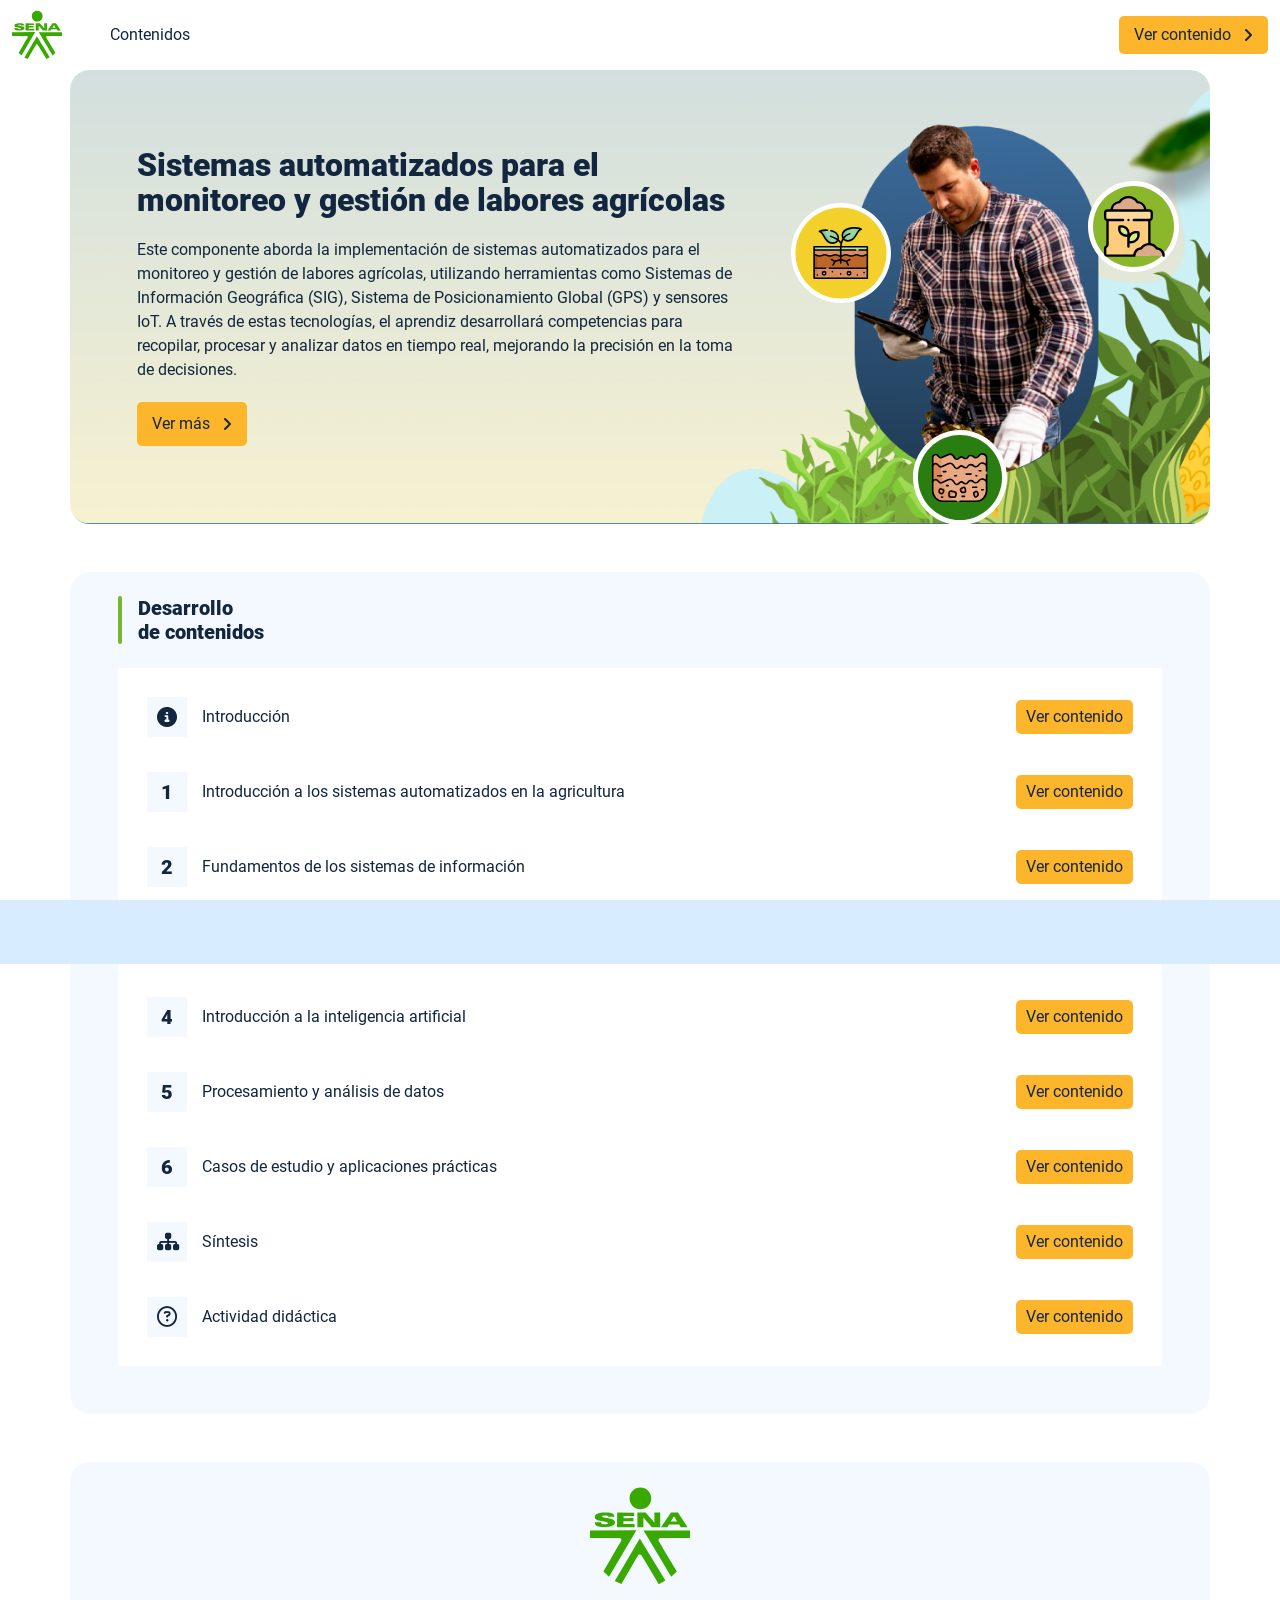
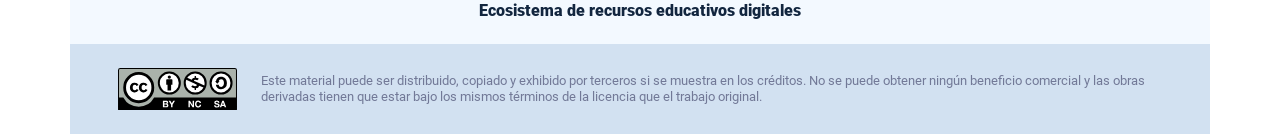
<file: index.html>
<!DOCTYPE html><html lang=""><head><meta charset="utf-8"><meta http-equiv="X-UA-Compatible" content="IE=edge"><meta name="viewport" content="width=device-width,initial-scale=1"><link rel="icon" href="favicon.ico"><title>Sistemas automatizados para el monitoreo y gestión de labores agrícolas</title><link href="css/chunk-5ca06253.c3b8dbbc.css" rel="prefetch"><link href="css/chunk-645112fe.cc1d5b81.css" rel="prefetch"><link href="css/chunk-f405fc74.be5d5608.css" rel="prefetch"><link href="js/chunk-0ac98bf6.2c1a7b21.js" rel="prefetch"><link href="js/chunk-144c7020.17be2c19.js" rel="prefetch"><link href="js/chunk-1d5c5e8c.ac698eb2.js" rel="prefetch"><link href="js/chunk-3502a3a9.fcc89ce3.js" rel="prefetch"><link href="js/chunk-37c69968.b5a9ff25.js" rel="prefetch"><link href="js/chunk-4efe4566.1b7fd06e.js" rel="prefetch"><link href="js/chunk-551f3fe6.bd9dc3bf.js" rel="prefetch"><link href="js/chunk-58a11b92.6131b8c7.js" rel="prefetch"><link href="js/chunk-5b089c7c.cc8007a6.js" rel="prefetch"><link href="js/chunk-5ca06253.a01b482f.js" rel="prefetch"><link href="js/chunk-645112fe.49592840.js" rel="prefetch"><link href="js/chunk-d8895b34.03302897.js" rel="prefetch"><link href="js/chunk-f405fc74.28d0bf93.js" rel="prefetch"><link href="css/app.6dae9601.css" rel="preload" as="style"><link href="css/chunk-vendors.5a5d3d49.css" rel="preload" as="style"><link href="js/app.a66740a9.js" rel="preload" as="script"><link href="js/chunk-vendors.d39248fe.js" rel="preload" as="script"><link href="css/chunk-vendors.5a5d3d49.css" rel="stylesheet"><link href="css/app.6dae9601.css" rel="stylesheet"></head><body><noscript><strong>We're sorry but Sistemas automatizados para el monitoreo y gestión de labores agrícolas doesn't work properly without JavaScript enabled. Please enable it to continue.</strong></noscript><div id="app"></div><script src="js/chunk-vendors.d39248fe.js"></script><script src="js/app.a66740a9.js"></script></body></html>
</file>
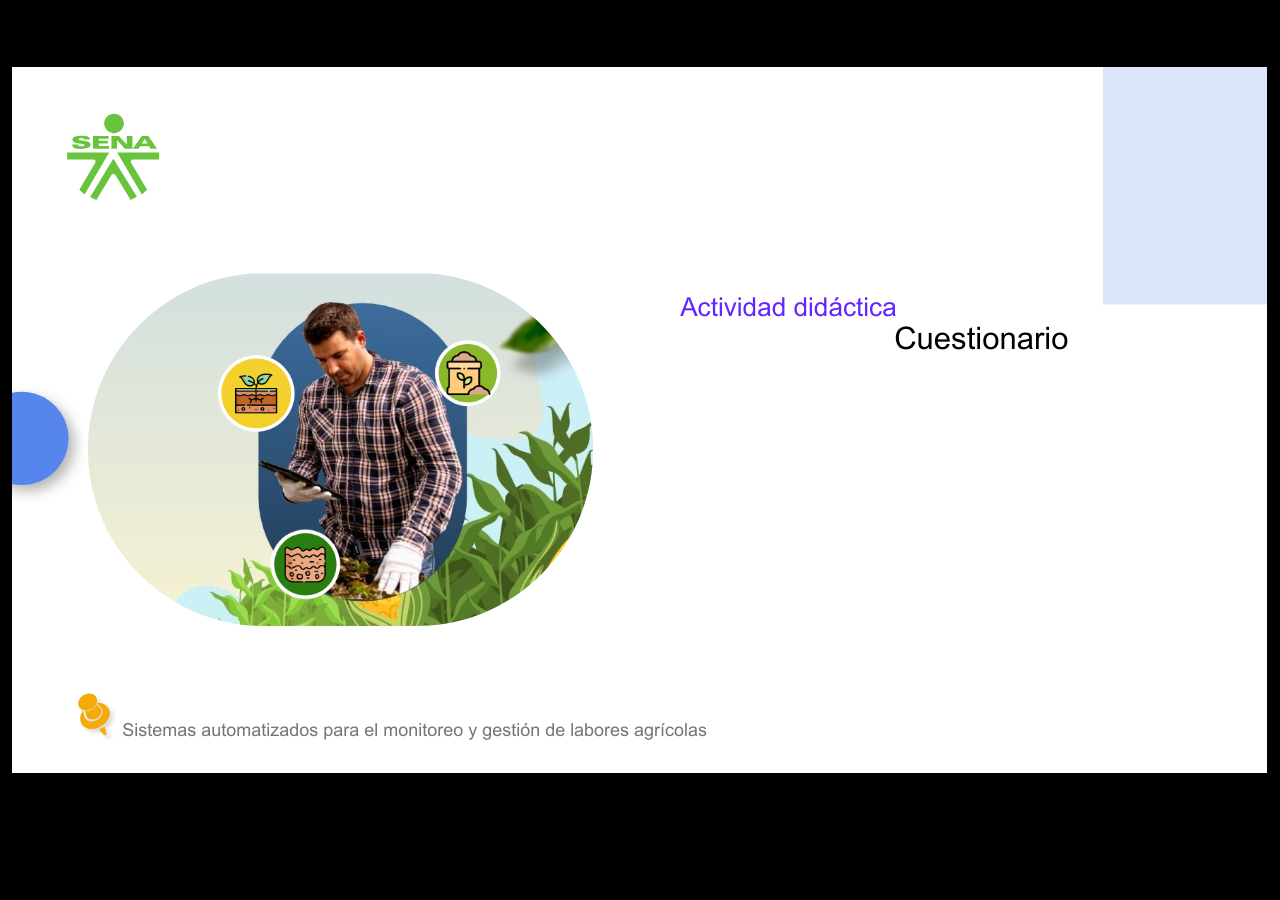
<file: actividades/index_lms.html>
﻿<!doctype html>
<html lang="es">
<head>
  <meta charset="utf-8">
  <!-- Creado con Storyline 360 x64 - http://www.articulate.com  -->
  <!-- version: 3.102.35072.0 -->
  <title>Actividad did&#225;ctica CF4</title>
  <meta http-equiv="x-ua-compatible" content="IE=edge"/>
  <meta name="viewport" content="width=device-width,initial-scale=1,user-scalable=no,shrink-to-fit=no,minimal-ui"/>
  <meta name="apple-mobile-web-app-capable" content="yes"/>
  <style>
    html, body { height: 100%; padding: 0; margin: 0 }
    #app { height: 100%; width: 100%; }
  </style>

  <script>
    window.DS = {};
    window.globals = {
      DATA_PATH_BASE: '',
      HAS_FRAME: true,
      HAS_SLIDE: true,

      lmsPresent: true,
      tinCanPresent: false,
      cmi5Present: false,
      aoSupport: false,
      scale: 'show all',
      captureRc: false,
      browserSize: 'optimal',
      bgColor: '#000000',
      features: 'DropInBase,MultipleQuizTracking,PlayerSizeOption',
      themeName: 'classic',
      preloaderColor: '#FFFFFF',
      suppressAnalytics: false,
      productChannel: 'stable',
      publishSource: 'storyline',
      aid: 'aid|b3dc0e64-db38-4728-a2a6-11fb80f8c971',
      cid: '04bfd34e-cd07-4569-9f02-371561cab23e',
      playerVersion: '3.102.35072.0',
      publishTimestamp: '2025-08-20T17:29:44.2454050Z',
      maxIosVideoElements: 10,
      connectionSettings: { mode: 'disabled' },
      hasFeature: function(feature) {
        return this.features.split(',').includes(feature);
      },
      
      parseParams: function(qs) {
        if (window.globals.parsedParams != null) {
          return window.globals.parsedParams;
        }
        qs = (qs || window.location.search.substr(1)).split('+').join(' ');
        var params = {},
            tokens,
            re = /[?&]?([^=]+)=([^&]*)/g;

        while (tokens = re.exec(qs)) {
          params[decodeURIComponent(tokens[1]).trim()] =
            decodeURIComponent(tokens[2]).trim();
        }
        window.globals.parsedParams = params;
        return params;
      }

    };

    if (window.flagsUnderTest != null) {
      window.globals.features = window.flagsUnderTest.reduce((accum, feature) => {
        if (!accum.includes(feature)) {
          accum.push(feature);
        }
        return accum;
      }, window.globals.features.split(',')).join();
    }
  </script>
  <script>
    var isIe11 = ('ActiveXObject' in window || window.MSBlobBuilder != null)
      && window.msCrypto != null && !window.ActiveXObject;
    if (isIe11) {
      window.globals.unsupportedBrowser = true;
      document.write(atob('[base64]'));
    }
  </script>

  <script>
    if (window.globals.hasFeature('Localization')) {
      
      
    }
  </script>

  <script src="lms/scormdriver.js" charset="utf-8"></script>
  <script>window.THREE = { };</script>
  
</head>
<body style="background: #000000" class="cs-HTML theme-classic">
  <!-- 360 -->
  <script>!function(){var e,i=/iPhone/i,o=/iPod/i,n=/iPad/i,t=/\biOS-universal(?:.+)Mac\b/i,r=/\bAndroid(?:.+)Mobile\b/i,a=/Android/i,d=/(?:SD4930UR|\bSilk(?:.+)Mobile\b)/i,p=/Silk/i,l=/Windows Phone/i,u=/\bWindows(?:.+)ARM\b/i,b=/BlackBerry/i,s=/BB10/i,c=/Opera Mini/i,f=/\b(CriOS|Chrome)(?:.+)Mobile/i,h=/Mobile(?:.+)Firefox\b/i,v=function(e){return void 0!==e&&"MacIntel"===e.platform&&"number"==typeof e.maxTouchPoints&&e.maxTouchPoints>1&&"undefined"==typeof MSStream};e=function(e){var m={userAgent:"",platform:"",maxTouchPoints:0};e||"undefined"==typeof navigator?"string"==typeof e?m.userAgent=e:e&&e.userAgent&&(m={userAgent:e.userAgent,platform:e.platform,maxTouchPoints:e.maxTouchPoints||0}):m={userAgent:navigator.userAgent,platform:navigator.platform,maxTouchPoints:navigator.maxTouchPoints||0};var g=m.userAgent,y=g.split("[FBAN");void 0!==y[1]&&(g=y[0]),void 0!==(y=g.split("Twitter"))[1]&&(g=y[0]);var A=function(e){return function(i){return i.test(e)}}(g),w={apple:{phone:A(i)&&!A(l),ipod:A(o),tablet:!A(i)&&(A(n)||v(m))&&!A(l),universal:A(t),device:(A(i)||A(o)||A(n)||A(t)||v(m))&&!A(l)},amazon:{phone:A(d),tablet:!A(d)&&A(p),device:A(d)||A(p)},android:{phone:!A(l)&&A(d)||!A(l)&&A(r),tablet:!A(l)&&!A(d)&&!A(r)&&(A(p)||A(a)),device:!A(l)&&(A(d)||A(p)||A(r)||A(a))||A(/\bokhttp\b/i)},windows:{phone:A(l),tablet:A(u),device:A(l)||A(u)},other:{blackberry:A(b),blackberry10:A(s),opera:A(c),firefox:A(h),chrome:A(f),device:A(b)||A(s)||A(c)||A(h)||A(f)},any:!1,phone:!1,tablet:!1};return w.any=w.apple.device||w.android.device||w.windows.device||w.other.device,w.phone=w.apple.phone||w.android.phone||w.windows.phone,w.tablet=w.apple.tablet||w.android.tablet||w.windows.tablet,w}(),"object"==typeof exports&&"undefined"!=typeof module?module.exports=e:"function"==typeof define&&define.amd?define((function(){return e})):this.isMobile=e}();
    window.isMobile.apple.tablet = window.isMobile.apple.tablet ||
      (navigator.platform === 'MacIntel' && navigator.maxTouchPoints > 1);
    window.isMobile.apple.device = window.isMobile.apple.device || window.isMobile.apple.tablet;
    window.isMobile.tablet = window.isMobile.tablet || window.isMobile.apple.tablet;
    window.isMobile.any = window.isMobile.any || window.isMobile.apple.tablet;
  </script>

  <div id="focus-sink" tabindex="-1"></div>

  <div id="preso"></div>
  <script>
    (function() {

      var classTypes = [ 'desktop', 'mobile', 'phone', 'tablet' ];

      var addDeviceClasses = function(prefix, testObj) {
        var curr, i;
        for (i = 0; i < classTypes.length; i++) {
          curr = classTypes[i];
          if (testObj[curr]) {
            document.body.classList.add(prefix + curr);
          }
        }
      };

      var params = window.globals.parseParams(),
          isDevicePreview = params.devicepreview === '1',
          isPhoneOverride = params.deviceType === 'phone' || (isDevicePreview && params.phone == '1'),
          isTabletOverride = (params.deviceType === 'tablet' || isDevicePreview) && !isPhoneOverride,
          isMobileOverride = isPhoneOverride || isTabletOverride;

      var deviceView = {
        desktop: !window.isMobile.any && !isMobileOverride,
        mobile: window.isMobile.any || isMobileOverride,
        phone: isPhoneOverride || (window.isMobile.phone && !isTabletOverride),
        tablet: isTabletOverride || window.isMobile.tablet
      };

      window.globals.deviceView = deviceView;
      window.isMobile.desktop = !window.isMobile.any;
      window.isMobile.mobile = window.isMobile.any;

      addDeviceClasses('view-', deviceView);

    })();
  </script>
  
  <script src='story_content/triggers.js' type=text/javascript></script>
<script src='story_content/user.js' type=text/javascript></script>
  <div class="slide-loader"></div>

  <script>
    if (window.globals.deviceView.isMobile) { var doc = document, loader = doc.body.querySelector('.slide-loader'); [ 1, 2, 3 ].forEach(function(n) { var d = doc.createElement('div'); d.style.backgroundColor = window.globals.preloaderColor; d.classList.add('mobile-loader-dot'); d.classList.add('dot' + n); loader.appendChild(d); }); }
  </script>

  <div class="mobile-load-title-overlay" style="display: none">
    <div class="mobile-load-title">Actividad did&#225;ctica CF4</div>
  </div>

  <div class="mobile-chrome-warning"></div>

  
<style>
  .warn-connection-dialog {
    display: none;
    background: transparent;
    pointer-events: all;
    position: fixed;
    left: 0;
    top: 0;
    width: 100%;
    height: 100%;
    z-index: 999;
  }

  .warn-connection-content {
    pointer-events: all;
    border-radius: 4px;
    background: white;
    border: 1px solid #E7E7E7;
    color: #333333;
    box-shadow: 0 2px 4px rgba(0, 0, 0, 0.25);
    transition: all 150ms ease-out;
    position: absolute;
    white-space: nowrap;
  }

  .view-phone.is-landscape .warn-connection-content {
    left: 23px;
    bottom: 23px;
  }

  .view-tablet.is-landscape .warn-connection-content {
    left: 50%;
    top: 20px;
    transform: translateX(-50%);
  }

  .view-mobile.is-portrait .warn-connection-content {
    transform: translate(-50%, calc(-100% - 15px));
  }

  .warn-connection-content p {
    display: inline-block;
    margin: 0 8px 0 0;
    line-height: 33px;
    font-size: 11px;
  }

  .warn-connection-content svg {
    position: relative;
    vertical-align: middle;
    margin: 0 2px 2px 8px;
  }

  .view-desktop .warn-connection-content {
    left: 1.5em;
    bottom: 1.5em;
  }

  .view-desktop .warn-connection-content p {
    font-size: 1.1em;
  }

  .is-offline .warn-connection-dialog {
    display: block;
  }

  .is-offline .cs-panel * {
    pointer-events: none !important;
  }

  .is-offline .cs-panel {
    pointer-events: all !important;
  }

  .is-offline #nav-controls * {
    pointer-events: none !important;
  }

  .is-offline #nav-controls {
    pointer-events: all !important;
  }
</style>

<div class="warn-connection-dialog" role="alertdialog" aria-modal="true" tabindex="0" aria-labelledby="warn-connection-message">
  <div class="warn-connection-content">
    <svg width="17" height="15" viewBox="0 0 17 15" xmlns="http://www.w3.org/2000/svg">
      <path fill="#8F0000" stroke="white" d="M16.07,12.98 L15.88,12.23 L9.51,1.21 C8.97,0.26,7.6,0.26,7.06,1.21 L0.69,12.23 C0.15,13.16,0.81,14.36,1.91,14.36 H14.65 C15.47,14.36,16.05,13.7,16.07,12.98 Z"/>
      <path fill="white" stroke="white" d="M8.58,5.5 C8.35,5.28,8.5,5.35,8.21,5.32 C8.09,5.35,7.97,5.49,7.96,5.67 C7.97,5.79,7.98,5.92,7.98,6.04 L7.98,6.04 C7.99,6.17,8,6.31,8.01,6.43 L8.01,6.44 C8.03,6.92,8.06,7.41,8.09,7.9 L8.09,7.9 C8.12,8.39,8.14,8.88,8.17,9.37 C8.17,9.39,8.18,9.42,8.2,9.44 C8.23,9.46,8.25,9.47,8.28,9.47 C8.31,9.47,8.34,9.46,8.35,9.44 C8.37,9.43,8.38,9.4,8.39,9.35 L8.39,9.34 C8.39,9.24,8.4,9.15,8.4,9.05 L8.4,9.05 C8.41,8.96,8.41,8.86,8.42,8.75 C8.43,8.44,8.45,8.12,8.47,7.81 L8.47,7.81 C8.49,7.49,8.51,7.18,8.53,6.87 C8.55,6.46,8.56,6.05,8.59,5.64 L8.6,5.62 C8.6,5.57,8.59,5.53,8.58,5.5 L8.21,5.32 Z"/>
      <circle fill="white" stroke="white" cx="8.3" cy="11.35" r="0.3"/>
    </svg>
    <p id="warn-connection-message">You are offline. Trying to reconnect...</p>
  </div>
</div>

<script>
  (function() {
    window.DS.connection = {
      warningShown: false,
      assets: {},
      loadingAssetGroup: false,
      retryDelay: 500
    };

    var connectionSettings = window.globals.connectionSettings || {};

    var useConnectionMessages = window.AbortController != null &&
      window.location.protocol != 'file:' &&
      connectionSettings.mode === 'normal';

    window.DS.connection.useConnectionMessages = useConnectionMessages;

    var assetCount = 0;
    var checkLoadedId;


    if (useConnectionMessages && connectionSettings != null) {
      var contentEl = document.querySelector('.warn-connection-content');
      var messageEl = contentEl.querySelector('p');

      if (connectionSettings.useDarkTheme) {
        contentEl.style.borderColor = '#BABBBA';
        contentEl.style.backgroundColor = '#282828';
        contentEl.style.color = '#FFFFFF';
      }

      if (connectionSettings.message != null) {
        messageEl.textContent = window.decodeURIComponent(connectionSettings.message);
      }
    }

    function checkAssetsReady() {
      for (var i in DS.connection.assets) {
        if (!DS.connection.assets[i].success) {
          return false;
        }
      }
      return true;
    }

    function stopAssetGroup() {
      if (!useConnectionMessages) { return; }

      assetCount = 0;

      DS.connection.oldAssetGroup = DS.connection.assets;
      DS.connection.assets = {};
      DS.connection.loadingAssetGroup = false;
      clearInterval(checkLoadedId);
    }

    function startAssetGroup() {
      if (!useConnectionMessages) { return; }
      var ticks = 0;
      clearInterval(checkLoadedId);
      checkLoadedId = setInterval(function() {
        var loaded = 0;
        if (assetCount === 0 && loaded === 0) {
          clearInterval(checkLoadedId);
          return;
        }

        for (var i in DS.connection.assets) {
          if (DS.connection.assets[i].success) {
            loaded++;
          }
        }

        if (assetCount === loaded && checkAssetsReady()) {
          for (var i in DS.connection.assets) {
            if (DS.connection.assets[i].action) {
              DS.connection.assets[i].action();
            }
          }
          hideWarning();
          stopAssetGroup();
        }
      }, 100)
    }

    function requiredAsset(url, action, retry, type) {
      if (!useConnectionMessages) { return; }
      if (DS.connection.assets[url]) { return; }

      DS.connection.assets[url] = {
        success: false, action: action, retry: retry, type: type
      };
      assetCount = Object.keys(DS.connection.assets).length;
      if (!DS.connection.loadingAssetGroup) {
        startAssetGroup();
      }
      DS.connection.loadingAssetGroup = true;
    }

    function assetLoaded(url) {
      if (!useConnectionMessages) { return; }
      if (DS.connection.assets[url]) {
        DS.connection.assets[url].success = true;
      }
    }

    function assetFailed(url) {
      if (!useConnectionMessages) { return; }
      if (!DS.connection.assets[url]) {
        if (/\.js$/.test(url) && url.indexOf('transcripts') === -1) {
          setTimeout(function() {
            if (DS.connection.lastSlideLoaded != null) {
              DS.connection.lastSlideLoaded();
            }
          }, DS.connection.retryDelay);
        }
        return;
      }
      if (!DS.connection.warningShown) { showWarning(); }
      if (DS.connection.assets[url].retry) {
        setTimeout(function() {
          if (!DS.connection.assets[url].success) {
            DS.connection.assets[url].retry()
          }
        }, DS.connection.retryDelay);
      }
    }

    function hideWarning() {
      document.body.classList.remove('is-offline');
      DS.connection.warningShown = false;
      enableKeys();
    }
    DS.connection.hideWarning = hideWarning

    function showWarning(btn) {
      document.body.classList.add('is-offline')
      DS.connection.warningShown = true;
      updateWarningPosition();
      disableKeys();
    }

    function updateWarningPosition() {
      if (!DS.connection.warningShown) {
        return;
      }

      var isPortrait = document.body.classList.contains('is-portrait');
      var isMobile = document.body.classList.contains('view-mobile');
      var warningEl = document.querySelector('.warn-connection-content');

      if (isPortrait && isMobile) {
        var slide = document.querySelector('.primary-slide');
        var slideRect = slide != null
          ? slide.getBoundingClientRect()
          : { top: window.innerHeight, left: 0, width: window.innerWidth };

        warningEl.style.top = `${slideRect.top}px`
        warningEl.style.left = `${slideRect.left + slideRect.width / 2}px`
      } else {
        warningEl.style.top = null;
        warningEl.style.left = null;
      }

      window.requestAnimationFrame(updateWarningPosition);
    }

    function onDisableKeyDown(e) {
      e.preventDefault();
      e.stopImmediatePropagation();
    }

    function onDisableKeyUp(e) {
      e.preventDefault();
      e.stopImmediatePropagation();
    }

    var accStyle = document.createElement('style');
    var warnDialogEl = document.querySelector('.warn-connection-dialog');

    function disableKeys() {
      if (DS.views && DS.views.nsStack && DS.views.nsStack.length === 1) {
        DS.views.nsStack[0].tabReachable = false
        DS.views.nsStack[0].updateTabIndex(true);
      }

      accStyle.innerHTML = '.acc-shadow-dom { display: none; }';
      document.body.appendChild(accStyle);

      warnDialogEl.parentNode.append(warnDialogEl);
      warnDialogEl.focus();
    }

    function enableKeys() {
      accStyle.remove();
      if (DS.views && DS.views.nsStack && DS.views.nsStack.length === 1 && DS.views.nsStack[0].name === '_frame') {
        DS.views.nsStack[0].tabReachable = true;
        DS.views.nsStack[0].updateTabIndex();
      }
    }

    // these will all be noops if the feature flag isn't set in
    // the data and `window.globals.features`
    DS.connection.requiredAsset = requiredAsset;
    DS.connection.assetLoaded = assetLoaded;
    DS.connection.assetFailed = assetFailed;
    DS.connection.stopAssetGroup = stopAssetGroup;
    DS.connection.startAssetGroup = startAssetGroup;
  })();
</script>


  <script>
    
    if (window.autoSpider && window.vInterfaceObject) {
      document.querySelector('.mobile-load-title-overlay').style.display = 'none';
    }
  </script>

  

  <link rel="stylesheet" href="html5/data/css/output.min.css" data-noprefix/>
</body>
<script src="html5/lib/scripts/bootstrapper.min.js"></script>
</html>
</file>
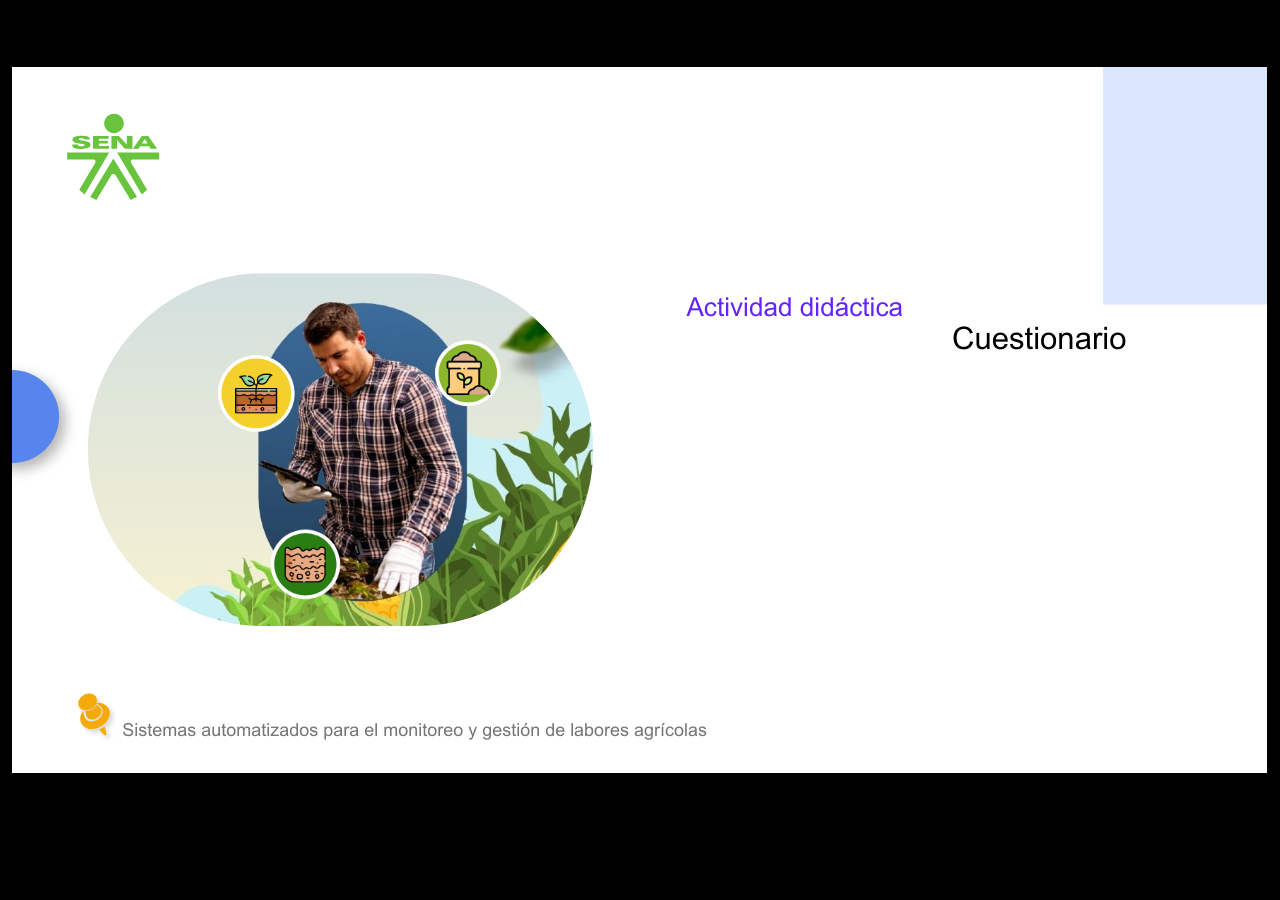
<file: actividades/story.html>
﻿<!doctype html>
<html lang="es">
<head>
  <meta charset="utf-8">
  <!-- Creado con Storyline 360 x64 - http://www.articulate.com  -->
  <!-- version: 3.102.35072.0 -->
  <title>Actividad did&#225;ctica CF4</title>
  <meta http-equiv="x-ua-compatible" content="IE=edge"/>
  <meta name="viewport" content="width=device-width,initial-scale=1,user-scalable=no,shrink-to-fit=no,minimal-ui"/>
  <meta name="apple-mobile-web-app-capable" content="yes"/>
  <style>
    html, body { height: 100%; padding: 0; margin: 0 }
    #app { height: 100%; width: 100%; }
  </style>

  <script>
    window.DS = {};
    window.globals = {
      DATA_PATH_BASE: '',
      HAS_FRAME: true,
      HAS_SLIDE: true,

      lmsPresent: false,
      tinCanPresent: false,
      cmi5Present: false,
      aoSupport: false,
      scale: 'show all',
      captureRc: false,
      browserSize: 'optimal',
      bgColor: '#000000',
      features: 'DropInBase,MultipleQuizTracking,PlayerSizeOption',
      themeName: 'classic',
      preloaderColor: '#FFFFFF',
      suppressAnalytics: false,
      productChannel: 'stable',
      publishSource: 'storyline',
      aid: 'aid|b3dc0e64-db38-4728-a2a6-11fb80f8c971',
      cid: '04bfd34e-cd07-4569-9f02-371561cab23e',
      playerVersion: '3.102.35072.0',
      publishTimestamp: '2025-08-20T17:29:44.2233188Z',
      maxIosVideoElements: 10,
      connectionSettings: { mode: 'disabled' },
      hasFeature: function(feature) {
        return this.features.split(',').includes(feature);
      },
      
      parseParams: function(qs) {
        if (window.globals.parsedParams != null) {
          return window.globals.parsedParams;
        }
        qs = (qs || window.location.search.substr(1)).split('+').join(' ');
        var params = {},
            tokens,
            re = /[?&]?([^=]+)=([^&]*)/g;

        while (tokens = re.exec(qs)) {
          params[decodeURIComponent(tokens[1]).trim()] =
            decodeURIComponent(tokens[2]).trim();
        }
        window.globals.parsedParams = params;
        return params;
      }

    };

    if (window.flagsUnderTest != null) {
      window.globals.features = window.flagsUnderTest.reduce((accum, feature) => {
        if (!accum.includes(feature)) {
          accum.push(feature);
        }
        return accum;
      }, window.globals.features.split(',')).join();
    }
  </script>
  <script>
    var isIe11 = ('ActiveXObject' in window || window.MSBlobBuilder != null)
      && window.msCrypto != null && !window.ActiveXObject;
    if (isIe11) {
      window.globals.unsupportedBrowser = true;
      document.write(atob('[base64]'));
    }
  </script>

  <script>
    if (window.globals.hasFeature('Localization')) {
      
      
    }
  </script>

  
  <script>window.THREE = { };</script>
  
</head>
<body style="background: #000000" class="cs-HTML theme-classic">
  <!-- 360 -->
  <script>!function(){var e,i=/iPhone/i,o=/iPod/i,n=/iPad/i,t=/\biOS-universal(?:.+)Mac\b/i,r=/\bAndroid(?:.+)Mobile\b/i,a=/Android/i,d=/(?:SD4930UR|\bSilk(?:.+)Mobile\b)/i,p=/Silk/i,l=/Windows Phone/i,u=/\bWindows(?:.+)ARM\b/i,b=/BlackBerry/i,s=/BB10/i,c=/Opera Mini/i,f=/\b(CriOS|Chrome)(?:.+)Mobile/i,h=/Mobile(?:.+)Firefox\b/i,v=function(e){return void 0!==e&&"MacIntel"===e.platform&&"number"==typeof e.maxTouchPoints&&e.maxTouchPoints>1&&"undefined"==typeof MSStream};e=function(e){var m={userAgent:"",platform:"",maxTouchPoints:0};e||"undefined"==typeof navigator?"string"==typeof e?m.userAgent=e:e&&e.userAgent&&(m={userAgent:e.userAgent,platform:e.platform,maxTouchPoints:e.maxTouchPoints||0}):m={userAgent:navigator.userAgent,platform:navigator.platform,maxTouchPoints:navigator.maxTouchPoints||0};var g=m.userAgent,y=g.split("[FBAN");void 0!==y[1]&&(g=y[0]),void 0!==(y=g.split("Twitter"))[1]&&(g=y[0]);var A=function(e){return function(i){return i.test(e)}}(g),w={apple:{phone:A(i)&&!A(l),ipod:A(o),tablet:!A(i)&&(A(n)||v(m))&&!A(l),universal:A(t),device:(A(i)||A(o)||A(n)||A(t)||v(m))&&!A(l)},amazon:{phone:A(d),tablet:!A(d)&&A(p),device:A(d)||A(p)},android:{phone:!A(l)&&A(d)||!A(l)&&A(r),tablet:!A(l)&&!A(d)&&!A(r)&&(A(p)||A(a)),device:!A(l)&&(A(d)||A(p)||A(r)||A(a))||A(/\bokhttp\b/i)},windows:{phone:A(l),tablet:A(u),device:A(l)||A(u)},other:{blackberry:A(b),blackberry10:A(s),opera:A(c),firefox:A(h),chrome:A(f),device:A(b)||A(s)||A(c)||A(h)||A(f)},any:!1,phone:!1,tablet:!1};return w.any=w.apple.device||w.android.device||w.windows.device||w.other.device,w.phone=w.apple.phone||w.android.phone||w.windows.phone,w.tablet=w.apple.tablet||w.android.tablet||w.windows.tablet,w}(),"object"==typeof exports&&"undefined"!=typeof module?module.exports=e:"function"==typeof define&&define.amd?define((function(){return e})):this.isMobile=e}();
    window.isMobile.apple.tablet = window.isMobile.apple.tablet ||
      (navigator.platform === 'MacIntel' && navigator.maxTouchPoints > 1);
    window.isMobile.apple.device = window.isMobile.apple.device || window.isMobile.apple.tablet;
    window.isMobile.tablet = window.isMobile.tablet || window.isMobile.apple.tablet;
    window.isMobile.any = window.isMobile.any || window.isMobile.apple.tablet;
  </script>

  <div id="focus-sink" tabindex="-1"></div>

  <div id="preso"></div>
  <script>
    (function() {

      var classTypes = [ 'desktop', 'mobile', 'phone', 'tablet' ];

      var addDeviceClasses = function(prefix, testObj) {
        var curr, i;
        for (i = 0; i < classTypes.length; i++) {
          curr = classTypes[i];
          if (testObj[curr]) {
            document.body.classList.add(prefix + curr);
          }
        }
      };

      var params = window.globals.parseParams(),
          isDevicePreview = params.devicepreview === '1',
          isPhoneOverride = params.deviceType === 'phone' || (isDevicePreview && params.phone == '1'),
          isTabletOverride = (params.deviceType === 'tablet' || isDevicePreview) && !isPhoneOverride,
          isMobileOverride = isPhoneOverride || isTabletOverride;

      var deviceView = {
        desktop: !window.isMobile.any && !isMobileOverride,
        mobile: window.isMobile.any || isMobileOverride,
        phone: isPhoneOverride || (window.isMobile.phone && !isTabletOverride),
        tablet: isTabletOverride || window.isMobile.tablet
      };

      window.globals.deviceView = deviceView;
      window.isMobile.desktop = !window.isMobile.any;
      window.isMobile.mobile = window.isMobile.any;

      addDeviceClasses('view-', deviceView);

    })();
  </script>
  
  <script src='story_content/triggers.js' type=text/javascript></script>
<script src='story_content/user.js' type=text/javascript></script>
  <div class="slide-loader"></div>

  <script>
    if (window.globals.deviceView.isMobile) { var doc = document, loader = doc.body.querySelector('.slide-loader'); [ 1, 2, 3 ].forEach(function(n) { var d = doc.createElement('div'); d.style.backgroundColor = window.globals.preloaderColor; d.classList.add('mobile-loader-dot'); d.classList.add('dot' + n); loader.appendChild(d); }); }
  </script>

  <div class="mobile-load-title-overlay" style="display: none">
    <div class="mobile-load-title">Actividad did&#225;ctica CF4</div>
  </div>

  <div class="mobile-chrome-warning"></div>

  
<style>
  .warn-connection-dialog {
    display: none;
    background: transparent;
    pointer-events: all;
    position: fixed;
    left: 0;
    top: 0;
    width: 100%;
    height: 100%;
    z-index: 999;
  }

  .warn-connection-content {
    pointer-events: all;
    border-radius: 4px;
    background: white;
    border: 1px solid #E7E7E7;
    color: #333333;
    box-shadow: 0 2px 4px rgba(0, 0, 0, 0.25);
    transition: all 150ms ease-out;
    position: absolute;
    white-space: nowrap;
  }

  .view-phone.is-landscape .warn-connection-content {
    left: 23px;
    bottom: 23px;
  }

  .view-tablet.is-landscape .warn-connection-content {
    left: 50%;
    top: 20px;
    transform: translateX(-50%);
  }

  .view-mobile.is-portrait .warn-connection-content {
    transform: translate(-50%, calc(-100% - 15px));
  }

  .warn-connection-content p {
    display: inline-block;
    margin: 0 8px 0 0;
    line-height: 33px;
    font-size: 11px;
  }

  .warn-connection-content svg {
    position: relative;
    vertical-align: middle;
    margin: 0 2px 2px 8px;
  }

  .view-desktop .warn-connection-content {
    left: 1.5em;
    bottom: 1.5em;
  }

  .view-desktop .warn-connection-content p {
    font-size: 1.1em;
  }

  .is-offline .warn-connection-dialog {
    display: block;
  }

  .is-offline .cs-panel * {
    pointer-events: none !important;
  }

  .is-offline .cs-panel {
    pointer-events: all !important;
  }

  .is-offline #nav-controls * {
    pointer-events: none !important;
  }

  .is-offline #nav-controls {
    pointer-events: all !important;
  }
</style>

<div class="warn-connection-dialog" role="alertdialog" aria-modal="true" tabindex="0" aria-labelledby="warn-connection-message">
  <div class="warn-connection-content">
    <svg width="17" height="15" viewBox="0 0 17 15" xmlns="http://www.w3.org/2000/svg">
      <path fill="#8F0000" stroke="white" d="M16.07,12.98 L15.88,12.23 L9.51,1.21 C8.97,0.26,7.6,0.26,7.06,1.21 L0.69,12.23 C0.15,13.16,0.81,14.36,1.91,14.36 H14.65 C15.47,14.36,16.05,13.7,16.07,12.98 Z"/>
      <path fill="white" stroke="white" d="M8.58,5.5 C8.35,5.28,8.5,5.35,8.21,5.32 C8.09,5.35,7.97,5.49,7.96,5.67 C7.97,5.79,7.98,5.92,7.98,6.04 L7.98,6.04 C7.99,6.17,8,6.31,8.01,6.43 L8.01,6.44 C8.03,6.92,8.06,7.41,8.09,7.9 L8.09,7.9 C8.12,8.39,8.14,8.88,8.17,9.37 C8.17,9.39,8.18,9.42,8.2,9.44 C8.23,9.46,8.25,9.47,8.28,9.47 C8.31,9.47,8.34,9.46,8.35,9.44 C8.37,9.43,8.38,9.4,8.39,9.35 L8.39,9.34 C8.39,9.24,8.4,9.15,8.4,9.05 L8.4,9.05 C8.41,8.96,8.41,8.86,8.42,8.75 C8.43,8.44,8.45,8.12,8.47,7.81 L8.47,7.81 C8.49,7.49,8.51,7.18,8.53,6.87 C8.55,6.46,8.56,6.05,8.59,5.64 L8.6,5.62 C8.6,5.57,8.59,5.53,8.58,5.5 L8.21,5.32 Z"/>
      <circle fill="white" stroke="white" cx="8.3" cy="11.35" r="0.3"/>
    </svg>
    <p id="warn-connection-message">You are offline. Trying to reconnect...</p>
  </div>
</div>

<script>
  (function() {
    window.DS.connection = {
      warningShown: false,
      assets: {},
      loadingAssetGroup: false,
      retryDelay: 500
    };

    var connectionSettings = window.globals.connectionSettings || {};

    var useConnectionMessages = window.AbortController != null &&
      window.location.protocol != 'file:' &&
      connectionSettings.mode === 'normal';

    window.DS.connection.useConnectionMessages = useConnectionMessages;

    var assetCount = 0;
    var checkLoadedId;


    if (useConnectionMessages && connectionSettings != null) {
      var contentEl = document.querySelector('.warn-connection-content');
      var messageEl = contentEl.querySelector('p');

      if (connectionSettings.useDarkTheme) {
        contentEl.style.borderColor = '#BABBBA';
        contentEl.style.backgroundColor = '#282828';
        contentEl.style.color = '#FFFFFF';
      }

      if (connectionSettings.message != null) {
        messageEl.textContent = window.decodeURIComponent(connectionSettings.message);
      }
    }

    function checkAssetsReady() {
      for (var i in DS.connection.assets) {
        if (!DS.connection.assets[i].success) {
          return false;
        }
      }
      return true;
    }

    function stopAssetGroup() {
      if (!useConnectionMessages) { return; }

      assetCount = 0;

      DS.connection.oldAssetGroup = DS.connection.assets;
      DS.connection.assets = {};
      DS.connection.loadingAssetGroup = false;
      clearInterval(checkLoadedId);
    }

    function startAssetGroup() {
      if (!useConnectionMessages) { return; }
      var ticks = 0;
      clearInterval(checkLoadedId);
      checkLoadedId = setInterval(function() {
        var loaded = 0;
        if (assetCount === 0 && loaded === 0) {
          clearInterval(checkLoadedId);
          return;
        }

        for (var i in DS.connection.assets) {
          if (DS.connection.assets[i].success) {
            loaded++;
          }
        }

        if (assetCount === loaded && checkAssetsReady()) {
          for (var i in DS.connection.assets) {
            if (DS.connection.assets[i].action) {
              DS.connection.assets[i].action();
            }
          }
          hideWarning();
          stopAssetGroup();
        }
      }, 100)
    }

    function requiredAsset(url, action, retry, type) {
      if (!useConnectionMessages) { return; }
      if (DS.connection.assets[url]) { return; }

      DS.connection.assets[url] = {
        success: false, action: action, retry: retry, type: type
      };
      assetCount = Object.keys(DS.connection.assets).length;
      if (!DS.connection.loadingAssetGroup) {
        startAssetGroup();
      }
      DS.connection.loadingAssetGroup = true;
    }

    function assetLoaded(url) {
      if (!useConnectionMessages) { return; }
      if (DS.connection.assets[url]) {
        DS.connection.assets[url].success = true;
      }
    }

    function assetFailed(url) {
      if (!useConnectionMessages) { return; }
      if (!DS.connection.assets[url]) {
        if (/\.js$/.test(url) && url.indexOf('transcripts') === -1) {
          setTimeout(function() {
            if (DS.connection.lastSlideLoaded != null) {
              DS.connection.lastSlideLoaded();
            }
          }, DS.connection.retryDelay);
        }
        return;
      }
      if (!DS.connection.warningShown) { showWarning(); }
      if (DS.connection.assets[url].retry) {
        setTimeout(function() {
          if (!DS.connection.assets[url].success) {
            DS.connection.assets[url].retry()
          }
        }, DS.connection.retryDelay);
      }
    }

    function hideWarning() {
      document.body.classList.remove('is-offline');
      DS.connection.warningShown = false;
      enableKeys();
    }
    DS.connection.hideWarning = hideWarning

    function showWarning(btn) {
      document.body.classList.add('is-offline')
      DS.connection.warningShown = true;
      updateWarningPosition();
      disableKeys();
    }

    function updateWarningPosition() {
      if (!DS.connection.warningShown) {
        return;
      }

      var isPortrait = document.body.classList.contains('is-portrait');
      var isMobile = document.body.classList.contains('view-mobile');
      var warningEl = document.querySelector('.warn-connection-content');

      if (isPortrait && isMobile) {
        var slide = document.querySelector('.primary-slide');
        var slideRect = slide != null
          ? slide.getBoundingClientRect()
          : { top: window.innerHeight, left: 0, width: window.innerWidth };

        warningEl.style.top = `${slideRect.top}px`
        warningEl.style.left = `${slideRect.left + slideRect.width / 2}px`
      } else {
        warningEl.style.top = null;
        warningEl.style.left = null;
      }

      window.requestAnimationFrame(updateWarningPosition);
    }

    function onDisableKeyDown(e) {
      e.preventDefault();
      e.stopImmediatePropagation();
    }

    function onDisableKeyUp(e) {
      e.preventDefault();
      e.stopImmediatePropagation();
    }

    var accStyle = document.createElement('style');
    var warnDialogEl = document.querySelector('.warn-connection-dialog');

    function disableKeys() {
      if (DS.views && DS.views.nsStack && DS.views.nsStack.length === 1) {
        DS.views.nsStack[0].tabReachable = false
        DS.views.nsStack[0].updateTabIndex(true);
      }

      accStyle.innerHTML = '.acc-shadow-dom { display: none; }';
      document.body.appendChild(accStyle);

      warnDialogEl.parentNode.append(warnDialogEl);
      warnDialogEl.focus();
    }

    function enableKeys() {
      accStyle.remove();
      if (DS.views && DS.views.nsStack && DS.views.nsStack.length === 1 && DS.views.nsStack[0].name === '_frame') {
        DS.views.nsStack[0].tabReachable = true;
        DS.views.nsStack[0].updateTabIndex();
      }
    }

    // these will all be noops if the feature flag isn't set in
    // the data and `window.globals.features`
    DS.connection.requiredAsset = requiredAsset;
    DS.connection.assetLoaded = assetLoaded;
    DS.connection.assetFailed = assetFailed;
    DS.connection.stopAssetGroup = stopAssetGroup;
    DS.connection.startAssetGroup = startAssetGroup;
  })();
</script>


  <script>
    
    if (window.autoSpider && window.vInterfaceObject) {
      document.querySelector('.mobile-load-title-overlay').style.display = 'none';
    }
  </script>

  

  <link rel="stylesheet" href="html5/data/css/output.min.css" data-noprefix/>
</body>
<script src="html5/lib/scripts/bootstrapper.min.js"></script>
</html>
</file>
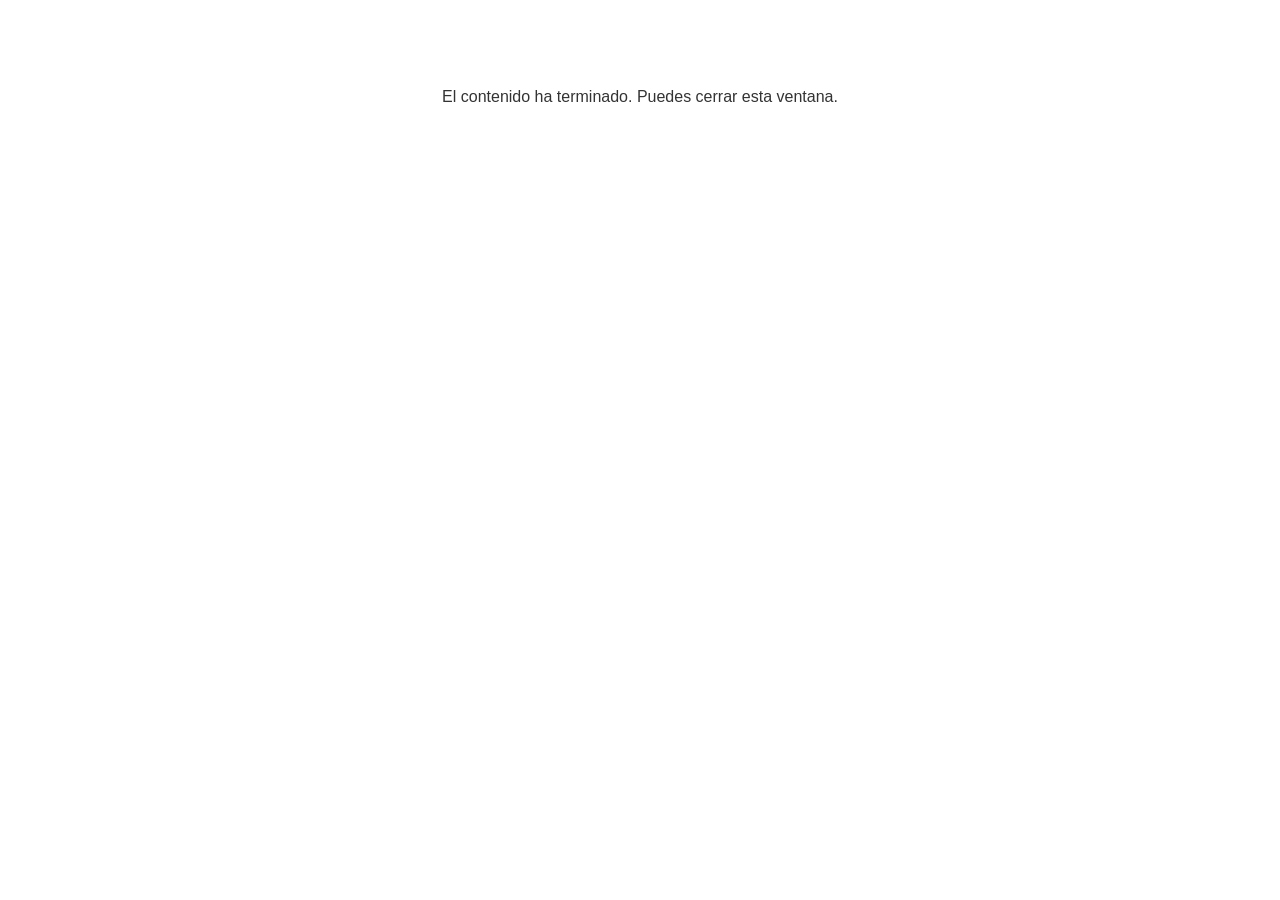
<file: actividades/lms/goodbye.html>
<!doctype html>
<html>
<body style="background-color: #ffffff;">

<p role="alert" style="color: #333333;font-family: Open Sans, articulate, tahoma, arial;font-size: medium;text-align: center;">
<br><br><br><br>
El contenido ha terminado. Puedes cerrar esta ventana.
</p>

</body>
</html>
</file>
<file: css/chunk-5ca06253.c3b8dbbc.css>
.actividad{background-color:#f2f2f2}.referencias__item:last-child hr{display:none}.referencias__item a{color:#2196f3;text-decoration:underline;overflow-wrap:break-word}
</file>
<file: css/chunk-645112fe.cc1d5b81.css>
.actividad{background-color:#f2f2f2}.glosario__letra-item{display:flex}.glosario__letra-item__texto{padding-top:5px}.glosario__letra-item__letra__icono{width:32px;height:32px;position:relative;line-height:1em;border-radius:50%;background-color:#d2e1f1}.glosario__letra-item__letra__icono span{position:absolute;left:50%;top:50%;transform:translate(-50%,-50%);font-size:1.1em;font-weight:900}
</file>
<file: css/chunk-f405fc74.be5d5608.css>
.actividad{background-color:#f2f2f2}.complementario__enlaces{display:flex;justify-content:center;flex-wrap:wrap}.complementario__enlaces a{margin:0 5px}.complementario__btn{font-size:1.5em;line-height:1em}table{width:calc(100% - 1px);min-width:800px}table thead{background-color:#d8ecff}table thead th{border-color:#d8ecff}table td,table th{padding:25px 20px;text-align:center}
</file>
<file: css/app.6dae9601.css>
.aside-menu{position:fixed;top:70px;min-height:calc(100vh - 70px);max-height:calc(100vh - 70px);background-color:#f3f9ff;transition:flex .5s ease-in-out,width .5s ease-in-out;overflow-x:hidden;z-index:100001;width:300px}.aside-menu__black-background{position:fixed;inset:0;top:70px;background:rgba(0,0,0,.8);cursor:pointer}.aside-menu a{color:#111e61}.aside-menu__content{width:300px;display:flex;flex-direction:column;justify-content:space-between;min-height:calc(100vh - 70px);max-height:calc(100vh - 70px);border-right:1px solid #d8ecff;position:absolute;background:#fff}@media (max-height:800px){.aside-menu__content{min-height:800px;max-height:800px;overflow-y:auto}}.aside-menu__header{padding:10px;text-align:center;background-color:#d8ecff}.aside-menu__header h4{margin:0}.aside-menu__menu{overflow-y:auto;flex-grow:1;list-style:none;padding-left:0;margin-bottom:0}.aside-menu__menu__item--active .aside-menu__menu__item__lnk,.aside-menu__menu__item--active .aside-menu__sec-menu__item__lnk{background-color:#d8ecff;font-weight:700}.aside-menu__menu__item--sub-menu:hover,.aside-menu__menu__item:hover,.aside-menu__sec-menu__item:hover{background-color:#d8ecff}.aside-menu__menu__item--sub-menu{padding-left:10px}.aside-menu__menu__item--sub-menu--active .aside-menu__menu__item__lnk,.aside-menu__menu__item--sub-menu--active .aside-menu__sec-menu__item__lnk{background-color:#d8ecff;font-weight:700;position:relative}.aside-menu__menu__item--sub-menu--active .aside-menu__menu__item__lnk:before,.aside-menu__menu__item--sub-menu--active .aside-menu__sec-menu__item__lnk:before{content:"";display:block;position:absolute;left:0;bottom:0;top:0;width:4px;border-radius:2px;background-color:#78b62e}.aside-menu__menu__item__lnk,.aside-menu__sec-menu__item__lnk{display:flex;align-items:center;padding:10px 15px;line-height:1.1em}.aside-menu__menu__item__lnk i,.aside-menu__menu__item__lnk span,.aside-menu__sec-menu__item__lnk i,.aside-menu__sec-menu__item__lnk span{margin-right:10px}.aside-menu__menu__item__lnk i:last-child,.aside-menu__menu__item__lnk span:last-child,.aside-menu__sec-menu__item__lnk i:last-child,.aside-menu__sec-menu__item__lnk span:last-child{margin-right:0}.aside-menu__sec-menu{background-color:#d8ecff;padding:10px 0;flex-shrink:0;margin-bottom:0}.aside-menu__sec-menu__item{padding:10px 15px}.aside-menu__sec-menu__item__lnk{padding:0;border-radius:1em}.aside-menu__sec-menu__item__lnk i{display:block;width:2em;height:2em;padding:.5em 0;text-align:center;background-color:#fff;border-radius:50%}.aside-menu__sec-menu__item__lnk:hover{background-color:#fff}@media (max-width:576px){.aside-menu__sec-menu{padding-bottom:110px}}.main-menu-enter-active{animation:main-menu-open-animation .3s}.main-menu-enter-active .aside-menu__black-background{animation:main-menu-background-animation .3s}.main-menu-leave-active{animation:main-menu-open-animation .3s reverse}.main-menu-leave-active .aside-menu__black-background{animation:main-menu-background-animation .3s reverse}@keyframes main-menu-open-animation{0%{width:0}to{width:300px}}@keyframes main-menu-background-animation{0%{opacity:0}to{opacity:1}}*,:after,:before{box-sizing:inherit}html{height:100%;line-height:1.15;box-sizing:border-box;-webkit-font-smoothing:antialiased;-moz-osx-font-smoothing:grayscale;-webkit-text-size-adjust:100%;-ms-text-size-adjust:100%;text-rendering:optimizeLegibility}a,abbr,acronym,address,applet,article,aside,audio,b,big,blockquote,body,canvas,caption,center,cite,code,dd,del,details,dfn,div,dl,dt,em,embed,fieldset,figcaption,figure,footer,form,h1,h2,h3,h4,h5,h6,header,hgroup,html,i,iframe,img,ins,kbd,label,legend,li,mark,menu,nav,object,ol,output,p,pre,q,ruby,s,samp,section,small,span,strike,strong,sub,summary,sup,table,tbody,td,tfoot,th,thead,time,tr,tt,u,ul,var,video{margin:0;padding:0;border:0;outline:0;background:transparent;vertical-align:baseline}article,aside,details,figcaption,figure,footer,header,main,menu,nav,section,summary{display:block}[hidden],template{display:none}hr{box-sizing:content-box;height:0;border-bottom:1px solid #e8e8e8;border-left:0;border-right:0;border-top:0;margin:1.5em 0;overflow:visible}[hidden]{display:none}a{font-family:Roboto,sans-serif;font-size:1em;font-weight:400;text-decoration:none;color:#12263f;background-color:transparent;transition:all .15s ease-in-out;-webkit-text-decoration-skip:objects}a:active,a:hover{outline-width:0}a:active,a:focus,a:hover{color:#000}[type=button],[type=reset],[type=submit],button{-webkit-appearance:none;-moz-appearance:none;appearance:none;cursor:pointer;display:inline-block;vertical-align:middle;border:0;border-radius:5px;color:#12263f;background-color:#fdb52b;font-family:Roboto,sans-serif;font-weight:400;font-size:1em;-webkit-font-smoothing:antialiased;line-height:1em;white-space:nowrap;text-decoration:none;text-transform:none;padding:.75em 1.5em;margin:0;-webkit-user-select:none;-moz-user-select:none;user-select:none;overflow:visible;transition:background-color .15s ease-in-out}[type=button]:focus,[type=button]:hover,[type=reset]:focus,[type=reset]:hover,[type=submit]:focus,[type=submit]:hover,button:focus,button:hover{background-color:#fdb52b;color:#12263f}[type=button]:disabled,[type=reset]:disabled,[type=submit]:disabled,button:disabled{cursor:not-allowed;opacity:.5}[type=button]:disabled:hover,[type=reset]:disabled:hover,[type=submit]:disabled:hover,button:disabled:hover{background-color:#fdb52b}input,select,textarea{margin:0;display:block;font-family:Roboto,sans-serif;font-size:16px}input{overflow:visible}[type=color],[type=date],[type=datetime-local],[type=datetime],[type=email],[type=month],[type=number],[type=password],[type=search],[type=tel],[type=text],[type=time],[type=url],[type=week],input:not([type]),select,select[multiple],textarea{background-color:#fff;border:1px solid #e8e8e8;border-radius:5px;box-shadow:inset 0 1px 3px rgba(0,0,0,.06);box-sizing:inherit;margin-bottom:.75em;padding:.5em;transition:border-color .15s ease-in-out;width:100%}[type=color]:hover,[type=date]:hover,[type=datetime-local]:hover,[type=datetime]:hover,[type=email]:hover,[type=month]:hover,[type=number]:hover,[type=password]:hover,[type=search]:hover,[type=tel]:hover,[type=text]:hover,[type=time]:hover,[type=url]:hover,[type=week]:hover,input:not([type]):hover,select:hover,select[multiple]:hover,textarea:hover{border-color:shade(#e8e8e8,20%)}[type=color]:focus,[type=date]:focus,[type=datetime-local]:focus,[type=datetime]:focus,[type=email]:focus,[type=month]:focus,[type=number]:focus,[type=password]:focus,[type=search]:focus,[type=tel]:focus,[type=text]:focus,[type=time]:focus,[type=url]:focus,[type=week]:focus,input:not([type]):focus,select:focus,select[multiple]:focus,textarea:focus{border-color:#78b62e;box-shadow:inset 0 1px 3px rgba(0,0,0,.06),0 0 5px rgba(53,96,139,.7);outline:none}[type=color]:disabled,[type=date]:disabled,[type=datetime-local]:disabled,[type=datetime]:disabled,[type=email]:disabled,[type=month]:disabled,[type=number]:disabled,[type=password]:disabled,[type=search]:disabled,[type=tel]:disabled,[type=text]:disabled,[type=time]:disabled,[type=url]:disabled,[type=week]:disabled,input:not([type]):disabled,select:disabled,select[multiple]:disabled,textarea:disabled{background-color:shade(#fff,5%);cursor:not-allowed}[type=color]:disabled:hover,[type=date]:disabled:hover,[type=datetime-local]:disabled:hover,[type=datetime]:disabled:hover,[type=email]:disabled:hover,[type=month]:disabled:hover,[type=number]:disabled:hover,[type=password]:disabled:hover,[type=search]:disabled:hover,[type=tel]:disabled:hover,[type=text]:disabled:hover,[type=time]:disabled:hover,[type=url]:disabled:hover,[type=week]:disabled:hover,input:not([type]):disabled:hover,select:disabled:hover,select[multiple]:disabled:hover,textarea:disabled:hover{border:1px solid #e8e8e8}select{text-transform:none;max-width:100%;border-radius:5px}::-webkit-file-upload-button{background-color:#fdb52b;border:none;cursor:pointer;color:#12263f;border-radius:5px;padding:.75em 1.5em}::-webkit-file-upload-button:hover{background-color:#fdb52b}optgroup{font-weight:700}fieldset{border:1px solid #e8e8e8;background-color:transparent;padding:1.5em;-webkit-margin-start:0;-webkit-margin-end:0;-webkit-padding-before:1.5em;-webkit-padding-start:1.5em;-webkit-padding-end:1.5em;-webkit-padding-after:1.5em}legend{box-sizing:border-box;color:inherit;display:table;max-width:100%;padding:0;white-space:normal;font-weight:600;-webkit-padding-start:0;-webkit-padding-end:0}label,legend{margin-bottom:.375em}label{display:block;font-size:1em;font-family:Roboto,sans-serif;font-weight:900}textarea{overflow:auto;resize:vertical}[type=checkbox],[type=radio]{box-sizing:border-box;padding:0;display:inline;margin-right:.375em}[type=number]::-webkit-inner-spin-button,[type=number]::-webkit-outer-spin-button{height:auto}[type=search]{-webkit-appearance:textfield;outline-offset:-2px}[type=search]::-webkit-search-cancel-button,[type=search]::-webkit-search-decoration{-webkit-appearance:none;-moz-appearance:none}::-moz-placeholder{color:#999}::placeholder{color:#999}::-webkit-file-upload-button{-webkit-appearance:button;-moz-appearance:button;font:inherit}[type=file]{margin-bottom:.75em;width:100%}[type=button],[type=reset],[type=submit],button{-webkit-appearance:button}[type=button]::-moz-focus-inner,[type=reset]::-moz-focus-inner,[type=submit]::-moz-focus-inner,button::-moz-focus-inner{border-style:none;padding:0}[type=button]:-moz-focusring,[type=reset]:-moz-focusring,[type=submit]:-moz-focusring,button:-moz-focusring{outline:1px dotted ButtonText}progress{vertical-align:baseline}ol,ul{list-style:none;margin-bottom:1em}dt{font-weight:700}figure,img,picture,svg{margin:0;width:100%;max-width:100%}figcaption{display:block;background-color:#e8e8e8;padding:.75em 1.5em;font-size:.8em;font-weight:700}img,svg{display:block;border-style:none}svg:not(:root){overflow:hidden}audio,canvas,progress,video{display:inline-block}audio:not([controls]){display:none;height:0}template{display:none}table{border-collapse:collapse;border-spacing:0;table-layout:fixed;width:100%}td,th,tr{vertical-align:middle}td,th{border:1px solid #e8e8e8;padding:.75em}th{font-size:.875em;line-height:1.2}td{line-height:1.5}body{font-size:16px;font-weight:400;line-height:1.5}body,h1,h2,h3,h4,h5,h6{color:#12263f;font-family:Roboto,sans-serif}h1,h2,h3,h4,h5,h6{font-weight:900;line-height:1.2;margin:0 0 .75em}h1{font-size:2em}h2{font-size:1.5em}h3{font-size:1.25em}h4{font-size:1.125em}h5{font-size:1em}h6{font-size:.875em}p{font-family:Roboto,sans-serif;font-size:1em;font-weight:400;line-height:1.5;color:#12263f;margin-bottom:1em}b,strong{font-weight:700}dfn,em,i{font-style:italic}br{line-height:2em}u{text-decoration:underline}code,kbd,pre,samp{color:#727997;font-family:Lucida Console,Courier New,monospace;font-size:1em}sub,sup{font-size:75%;line-height:0;position:relative;vertical-align:baseline}sub{bottom:-.25em}sup{top:-.5em}small{font-size:80%}mark{background-color:#ffeb3b;color:#000}abbr[title]{border-bottom:none;text-decoration:underline;-webkit-text-decoration:underline dotted;text-decoration:underline dotted}blockquote,q{quotes:none}::selection{background:#2196f3!important;color:#fff!important;text-shadow:none}::-moz-selection{background:#2196f3!important;color:#fff!important;text-shadow:none}img::selection{background:transparent}img::-moz-selection{background:transparent}body{-webkit-tap-highlight-color:#2196F3!important}details,menu{display:block}summary{display:list-item}@media print{*,:after,:before,:first-letter,:first-line{background:transparent!important;color:#000!important;box-shadow:none!important;text-shadow:none!important}a,a:visited{text-decoration:underline}a[href]:after{content:" (" attr(href) ")"}a abbr[title]:after{content:" (" attr(title) ")"}a[href^="#"]:after,a[href^="javascript:"]:after{content:""}blockquote,pre{border:1px solid #999;page-break-inside:avoid}thead{display:table-header-group}img,tr{page-break-inside:avoid}img{max-width:100%!important}h2,h3,p{orphans:3;widows:3}h2,h3{page-break-after:avoid}}[data-aos][data-aos][data-aos-duration="50"],body[data-aos-duration="50"] [data-aos]{transition-duration:50ms}[data-aos][data-aos][data-aos-delay="50"],body[data-aos-delay="50"] [data-aos]{transition-delay:0s}[data-aos][data-aos][data-aos-delay="50"].aos-animate,body[data-aos-delay="50"] [data-aos].aos-animate{transition-delay:50ms}[data-aos][data-aos][data-aos-duration="100"],body[data-aos-duration="100"] [data-aos]{transition-duration:.1s}[data-aos][data-aos][data-aos-delay="100"],body[data-aos-delay="100"] [data-aos]{transition-delay:0s}[data-aos][data-aos][data-aos-delay="100"].aos-animate,body[data-aos-delay="100"] [data-aos].aos-animate{transition-delay:.1s}[data-aos][data-aos][data-aos-duration="150"],body[data-aos-duration="150"] [data-aos]{transition-duration:.15s}[data-aos][data-aos][data-aos-delay="150"],body[data-aos-delay="150"] [data-aos]{transition-delay:0s}[data-aos][data-aos][data-aos-delay="150"].aos-animate,body[data-aos-delay="150"] [data-aos].aos-animate{transition-delay:.15s}[data-aos][data-aos][data-aos-duration="200"],body[data-aos-duration="200"] [data-aos]{transition-duration:.2s}[data-aos][data-aos][data-aos-delay="200"],body[data-aos-delay="200"] [data-aos]{transition-delay:0s}[data-aos][data-aos][data-aos-delay="200"].aos-animate,body[data-aos-delay="200"] [data-aos].aos-animate{transition-delay:.2s}[data-aos][data-aos][data-aos-duration="250"],body[data-aos-duration="250"] [data-aos]{transition-duration:.25s}[data-aos][data-aos][data-aos-delay="250"],body[data-aos-delay="250"] [data-aos]{transition-delay:0s}[data-aos][data-aos][data-aos-delay="250"].aos-animate,body[data-aos-delay="250"] [data-aos].aos-animate{transition-delay:.25s}[data-aos][data-aos][data-aos-duration="300"],body[data-aos-duration="300"] [data-aos]{transition-duration:.3s}[data-aos][data-aos][data-aos-delay="300"],body[data-aos-delay="300"] [data-aos]{transition-delay:0s}[data-aos][data-aos][data-aos-delay="300"].aos-animate,body[data-aos-delay="300"] [data-aos].aos-animate{transition-delay:.3s}[data-aos][data-aos][data-aos-duration="350"],body[data-aos-duration="350"] [data-aos]{transition-duration:.35s}[data-aos][data-aos][data-aos-delay="350"],body[data-aos-delay="350"] [data-aos]{transition-delay:0s}[data-aos][data-aos][data-aos-delay="350"].aos-animate,body[data-aos-delay="350"] [data-aos].aos-animate{transition-delay:.35s}[data-aos][data-aos][data-aos-duration="400"],body[data-aos-duration="400"] [data-aos]{transition-duration:.4s}[data-aos][data-aos][data-aos-delay="400"],body[data-aos-delay="400"] [data-aos]{transition-delay:0s}[data-aos][data-aos][data-aos-delay="400"].aos-animate,body[data-aos-delay="400"] [data-aos].aos-animate{transition-delay:.4s}[data-aos][data-aos][data-aos-duration="450"],body[data-aos-duration="450"] [data-aos]{transition-duration:.45s}[data-aos][data-aos][data-aos-delay="450"],body[data-aos-delay="450"] [data-aos]{transition-delay:0s}[data-aos][data-aos][data-aos-delay="450"].aos-animate,body[data-aos-delay="450"] [data-aos].aos-animate{transition-delay:.45s}[data-aos][data-aos][data-aos-duration="500"],body[data-aos-duration="500"] [data-aos]{transition-duration:.5s}[data-aos][data-aos][data-aos-delay="500"],body[data-aos-delay="500"] [data-aos]{transition-delay:0s}[data-aos][data-aos][data-aos-delay="500"].aos-animate,body[data-aos-delay="500"] [data-aos].aos-animate{transition-delay:.5s}[data-aos][data-aos][data-aos-duration="550"],body[data-aos-duration="550"] [data-aos]{transition-duration:.55s}[data-aos][data-aos][data-aos-delay="550"],body[data-aos-delay="550"] [data-aos]{transition-delay:0s}[data-aos][data-aos][data-aos-delay="550"].aos-animate,body[data-aos-delay="550"] [data-aos].aos-animate{transition-delay:.55s}[data-aos][data-aos][data-aos-duration="600"],body[data-aos-duration="600"] [data-aos]{transition-duration:.6s}[data-aos][data-aos][data-aos-delay="600"],body[data-aos-delay="600"] [data-aos]{transition-delay:0s}[data-aos][data-aos][data-aos-delay="600"].aos-animate,body[data-aos-delay="600"] [data-aos].aos-animate{transition-delay:.6s}[data-aos][data-aos][data-aos-duration="650"],body[data-aos-duration="650"] [data-aos]{transition-duration:.65s}[data-aos][data-aos][data-aos-delay="650"],body[data-aos-delay="650"] [data-aos]{transition-delay:0s}[data-aos][data-aos][data-aos-delay="650"].aos-animate,body[data-aos-delay="650"] [data-aos].aos-animate{transition-delay:.65s}[data-aos][data-aos][data-aos-duration="700"],body[data-aos-duration="700"] [data-aos]{transition-duration:.7s}[data-aos][data-aos][data-aos-delay="700"],body[data-aos-delay="700"] [data-aos]{transition-delay:0s}[data-aos][data-aos][data-aos-delay="700"].aos-animate,body[data-aos-delay="700"] [data-aos].aos-animate{transition-delay:.7s}[data-aos][data-aos][data-aos-duration="750"],body[data-aos-duration="750"] [data-aos]{transition-duration:.75s}[data-aos][data-aos][data-aos-delay="750"],body[data-aos-delay="750"] [data-aos]{transition-delay:0s}[data-aos][data-aos][data-aos-delay="750"].aos-animate,body[data-aos-delay="750"] [data-aos].aos-animate{transition-delay:.75s}[data-aos][data-aos][data-aos-duration="800"],body[data-aos-duration="800"] [data-aos]{transition-duration:.8s}[data-aos][data-aos][data-aos-delay="800"],body[data-aos-delay="800"] [data-aos]{transition-delay:0s}[data-aos][data-aos][data-aos-delay="800"].aos-animate,body[data-aos-delay="800"] [data-aos].aos-animate{transition-delay:.8s}[data-aos][data-aos][data-aos-duration="850"],body[data-aos-duration="850"] [data-aos]{transition-duration:.85s}[data-aos][data-aos][data-aos-delay="850"],body[data-aos-delay="850"] [data-aos]{transition-delay:0s}[data-aos][data-aos][data-aos-delay="850"].aos-animate,body[data-aos-delay="850"] [data-aos].aos-animate{transition-delay:.85s}[data-aos][data-aos][data-aos-duration="900"],body[data-aos-duration="900"] [data-aos]{transition-duration:.9s}[data-aos][data-aos][data-aos-delay="900"],body[data-aos-delay="900"] [data-aos]{transition-delay:0s}[data-aos][data-aos][data-aos-delay="900"].aos-animate,body[data-aos-delay="900"] [data-aos].aos-animate{transition-delay:.9s}[data-aos][data-aos][data-aos-duration="950"],body[data-aos-duration="950"] [data-aos]{transition-duration:.95s}[data-aos][data-aos][data-aos-delay="950"],body[data-aos-delay="950"] [data-aos]{transition-delay:0s}[data-aos][data-aos][data-aos-delay="950"].aos-animate,body[data-aos-delay="950"] [data-aos].aos-animate{transition-delay:.95s}[data-aos][data-aos][data-aos-duration="1000"],body[data-aos-duration="1000"] [data-aos]{transition-duration:1s}[data-aos][data-aos][data-aos-delay="1000"],body[data-aos-delay="1000"] [data-aos]{transition-delay:0s}[data-aos][data-aos][data-aos-delay="1000"].aos-animate,body[data-aos-delay="1000"] [data-aos].aos-animate{transition-delay:1s}[data-aos][data-aos][data-aos-duration="1050"],body[data-aos-duration="1050"] [data-aos]{transition-duration:1.05s}[data-aos][data-aos][data-aos-delay="1050"],body[data-aos-delay="1050"] [data-aos]{transition-delay:0s}[data-aos][data-aos][data-aos-delay="1050"].aos-animate,body[data-aos-delay="1050"] [data-aos].aos-animate{transition-delay:1.05s}[data-aos][data-aos][data-aos-duration="1100"],body[data-aos-duration="1100"] [data-aos]{transition-duration:1.1s}[data-aos][data-aos][data-aos-delay="1100"],body[data-aos-delay="1100"] [data-aos]{transition-delay:0s}[data-aos][data-aos][data-aos-delay="1100"].aos-animate,body[data-aos-delay="1100"] [data-aos].aos-animate{transition-delay:1.1s}[data-aos][data-aos][data-aos-duration="1150"],body[data-aos-duration="1150"] [data-aos]{transition-duration:1.15s}[data-aos][data-aos][data-aos-delay="1150"],body[data-aos-delay="1150"] [data-aos]{transition-delay:0s}[data-aos][data-aos][data-aos-delay="1150"].aos-animate,body[data-aos-delay="1150"] [data-aos].aos-animate{transition-delay:1.15s}[data-aos][data-aos][data-aos-duration="1200"],body[data-aos-duration="1200"] [data-aos]{transition-duration:1.2s}[data-aos][data-aos][data-aos-delay="1200"],body[data-aos-delay="1200"] [data-aos]{transition-delay:0s}[data-aos][data-aos][data-aos-delay="1200"].aos-animate,body[data-aos-delay="1200"] [data-aos].aos-animate{transition-delay:1.2s}[data-aos][data-aos][data-aos-duration="1250"],body[data-aos-duration="1250"] [data-aos]{transition-duration:1.25s}[data-aos][data-aos][data-aos-delay="1250"],body[data-aos-delay="1250"] [data-aos]{transition-delay:0s}[data-aos][data-aos][data-aos-delay="1250"].aos-animate,body[data-aos-delay="1250"] [data-aos].aos-animate{transition-delay:1.25s}[data-aos][data-aos][data-aos-duration="1300"],body[data-aos-duration="1300"] [data-aos]{transition-duration:1.3s}[data-aos][data-aos][data-aos-delay="1300"],body[data-aos-delay="1300"] [data-aos]{transition-delay:0s}[data-aos][data-aos][data-aos-delay="1300"].aos-animate,body[data-aos-delay="1300"] [data-aos].aos-animate{transition-delay:1.3s}[data-aos][data-aos][data-aos-duration="1350"],body[data-aos-duration="1350"] [data-aos]{transition-duration:1.35s}[data-aos][data-aos][data-aos-delay="1350"],body[data-aos-delay="1350"] [data-aos]{transition-delay:0s}[data-aos][data-aos][data-aos-delay="1350"].aos-animate,body[data-aos-delay="1350"] [data-aos].aos-animate{transition-delay:1.35s}[data-aos][data-aos][data-aos-duration="1400"],body[data-aos-duration="1400"] [data-aos]{transition-duration:1.4s}[data-aos][data-aos][data-aos-delay="1400"],body[data-aos-delay="1400"] [data-aos]{transition-delay:0s}[data-aos][data-aos][data-aos-delay="1400"].aos-animate,body[data-aos-delay="1400"] [data-aos].aos-animate{transition-delay:1.4s}[data-aos][data-aos][data-aos-duration="1450"],body[data-aos-duration="1450"] [data-aos]{transition-duration:1.45s}[data-aos][data-aos][data-aos-delay="1450"],body[data-aos-delay="1450"] [data-aos]{transition-delay:0s}[data-aos][data-aos][data-aos-delay="1450"].aos-animate,body[data-aos-delay="1450"] [data-aos].aos-animate{transition-delay:1.45s}[data-aos][data-aos][data-aos-duration="1500"],body[data-aos-duration="1500"] [data-aos]{transition-duration:1.5s}[data-aos][data-aos][data-aos-delay="1500"],body[data-aos-delay="1500"] [data-aos]{transition-delay:0s}[data-aos][data-aos][data-aos-delay="1500"].aos-animate,body[data-aos-delay="1500"] [data-aos].aos-animate{transition-delay:1.5s}[data-aos][data-aos][data-aos-duration="1550"],body[data-aos-duration="1550"] [data-aos]{transition-duration:1.55s}[data-aos][data-aos][data-aos-delay="1550"],body[data-aos-delay="1550"] [data-aos]{transition-delay:0s}[data-aos][data-aos][data-aos-delay="1550"].aos-animate,body[data-aos-delay="1550"] [data-aos].aos-animate{transition-delay:1.55s}[data-aos][data-aos][data-aos-duration="1600"],body[data-aos-duration="1600"] [data-aos]{transition-duration:1.6s}[data-aos][data-aos][data-aos-delay="1600"],body[data-aos-delay="1600"] [data-aos]{transition-delay:0s}[data-aos][data-aos][data-aos-delay="1600"].aos-animate,body[data-aos-delay="1600"] [data-aos].aos-animate{transition-delay:1.6s}[data-aos][data-aos][data-aos-duration="1650"],body[data-aos-duration="1650"] [data-aos]{transition-duration:1.65s}[data-aos][data-aos][data-aos-delay="1650"],body[data-aos-delay="1650"] [data-aos]{transition-delay:0s}[data-aos][data-aos][data-aos-delay="1650"].aos-animate,body[data-aos-delay="1650"] [data-aos].aos-animate{transition-delay:1.65s}[data-aos][data-aos][data-aos-duration="1700"],body[data-aos-duration="1700"] [data-aos]{transition-duration:1.7s}[data-aos][data-aos][data-aos-delay="1700"],body[data-aos-delay="1700"] [data-aos]{transition-delay:0s}[data-aos][data-aos][data-aos-delay="1700"].aos-animate,body[data-aos-delay="1700"] [data-aos].aos-animate{transition-delay:1.7s}[data-aos][data-aos][data-aos-duration="1750"],body[data-aos-duration="1750"] [data-aos]{transition-duration:1.75s}[data-aos][data-aos][data-aos-delay="1750"],body[data-aos-delay="1750"] [data-aos]{transition-delay:0s}[data-aos][data-aos][data-aos-delay="1750"].aos-animate,body[data-aos-delay="1750"] [data-aos].aos-animate{transition-delay:1.75s}[data-aos][data-aos][data-aos-duration="1800"],body[data-aos-duration="1800"] [data-aos]{transition-duration:1.8s}[data-aos][data-aos][data-aos-delay="1800"],body[data-aos-delay="1800"] [data-aos]{transition-delay:0s}[data-aos][data-aos][data-aos-delay="1800"].aos-animate,body[data-aos-delay="1800"] [data-aos].aos-animate{transition-delay:1.8s}[data-aos][data-aos][data-aos-duration="1850"],body[data-aos-duration="1850"] [data-aos]{transition-duration:1.85s}[data-aos][data-aos][data-aos-delay="1850"],body[data-aos-delay="1850"] [data-aos]{transition-delay:0s}[data-aos][data-aos][data-aos-delay="1850"].aos-animate,body[data-aos-delay="1850"] [data-aos].aos-animate{transition-delay:1.85s}[data-aos][data-aos][data-aos-duration="1900"],body[data-aos-duration="1900"] [data-aos]{transition-duration:1.9s}[data-aos][data-aos][data-aos-delay="1900"],body[data-aos-delay="1900"] [data-aos]{transition-delay:0s}[data-aos][data-aos][data-aos-delay="1900"].aos-animate,body[data-aos-delay="1900"] [data-aos].aos-animate{transition-delay:1.9s}[data-aos][data-aos][data-aos-duration="1950"],body[data-aos-duration="1950"] [data-aos]{transition-duration:1.95s}[data-aos][data-aos][data-aos-delay="1950"],body[data-aos-delay="1950"] [data-aos]{transition-delay:0s}[data-aos][data-aos][data-aos-delay="1950"].aos-animate,body[data-aos-delay="1950"] [data-aos].aos-animate{transition-delay:1.95s}[data-aos][data-aos][data-aos-duration="2000"],body[data-aos-duration="2000"] [data-aos]{transition-duration:2s}[data-aos][data-aos][data-aos-delay="2000"],body[data-aos-delay="2000"] [data-aos]{transition-delay:0s}[data-aos][data-aos][data-aos-delay="2000"].aos-animate,body[data-aos-delay="2000"] [data-aos].aos-animate{transition-delay:2s}[data-aos][data-aos][data-aos-duration="2050"],body[data-aos-duration="2050"] [data-aos]{transition-duration:2.05s}[data-aos][data-aos][data-aos-delay="2050"],body[data-aos-delay="2050"] [data-aos]{transition-delay:0s}[data-aos][data-aos][data-aos-delay="2050"].aos-animate,body[data-aos-delay="2050"] [data-aos].aos-animate{transition-delay:2.05s}[data-aos][data-aos][data-aos-duration="2100"],body[data-aos-duration="2100"] [data-aos]{transition-duration:2.1s}[data-aos][data-aos][data-aos-delay="2100"],body[data-aos-delay="2100"] [data-aos]{transition-delay:0s}[data-aos][data-aos][data-aos-delay="2100"].aos-animate,body[data-aos-delay="2100"] [data-aos].aos-animate{transition-delay:2.1s}[data-aos][data-aos][data-aos-duration="2150"],body[data-aos-duration="2150"] [data-aos]{transition-duration:2.15s}[data-aos][data-aos][data-aos-delay="2150"],body[data-aos-delay="2150"] [data-aos]{transition-delay:0s}[data-aos][data-aos][data-aos-delay="2150"].aos-animate,body[data-aos-delay="2150"] [data-aos].aos-animate{transition-delay:2.15s}[data-aos][data-aos][data-aos-duration="2200"],body[data-aos-duration="2200"] [data-aos]{transition-duration:2.2s}[data-aos][data-aos][data-aos-delay="2200"],body[data-aos-delay="2200"] [data-aos]{transition-delay:0s}[data-aos][data-aos][data-aos-delay="2200"].aos-animate,body[data-aos-delay="2200"] [data-aos].aos-animate{transition-delay:2.2s}[data-aos][data-aos][data-aos-duration="2250"],body[data-aos-duration="2250"] [data-aos]{transition-duration:2.25s}[data-aos][data-aos][data-aos-delay="2250"],body[data-aos-delay="2250"] [data-aos]{transition-delay:0s}[data-aos][data-aos][data-aos-delay="2250"].aos-animate,body[data-aos-delay="2250"] [data-aos].aos-animate{transition-delay:2.25s}[data-aos][data-aos][data-aos-duration="2300"],body[data-aos-duration="2300"] [data-aos]{transition-duration:2.3s}[data-aos][data-aos][data-aos-delay="2300"],body[data-aos-delay="2300"] [data-aos]{transition-delay:0s}[data-aos][data-aos][data-aos-delay="2300"].aos-animate,body[data-aos-delay="2300"] [data-aos].aos-animate{transition-delay:2.3s}[data-aos][data-aos][data-aos-duration="2350"],body[data-aos-duration="2350"] [data-aos]{transition-duration:2.35s}[data-aos][data-aos][data-aos-delay="2350"],body[data-aos-delay="2350"] [data-aos]{transition-delay:0s}[data-aos][data-aos][data-aos-delay="2350"].aos-animate,body[data-aos-delay="2350"] [data-aos].aos-animate{transition-delay:2.35s}[data-aos][data-aos][data-aos-duration="2400"],body[data-aos-duration="2400"] [data-aos]{transition-duration:2.4s}[data-aos][data-aos][data-aos-delay="2400"],body[data-aos-delay="2400"] [data-aos]{transition-delay:0s}[data-aos][data-aos][data-aos-delay="2400"].aos-animate,body[data-aos-delay="2400"] [data-aos].aos-animate{transition-delay:2.4s}[data-aos][data-aos][data-aos-duration="2450"],body[data-aos-duration="2450"] [data-aos]{transition-duration:2.45s}[data-aos][data-aos][data-aos-delay="2450"],body[data-aos-delay="2450"] [data-aos]{transition-delay:0s}[data-aos][data-aos][data-aos-delay="2450"].aos-animate,body[data-aos-delay="2450"] [data-aos].aos-animate{transition-delay:2.45s}[data-aos][data-aos][data-aos-duration="2500"],body[data-aos-duration="2500"] [data-aos]{transition-duration:2.5s}[data-aos][data-aos][data-aos-delay="2500"],body[data-aos-delay="2500"] [data-aos]{transition-delay:0s}[data-aos][data-aos][data-aos-delay="2500"].aos-animate,body[data-aos-delay="2500"] [data-aos].aos-animate{transition-delay:2.5s}[data-aos][data-aos][data-aos-duration="2550"],body[data-aos-duration="2550"] [data-aos]{transition-duration:2.55s}[data-aos][data-aos][data-aos-delay="2550"],body[data-aos-delay="2550"] [data-aos]{transition-delay:0s}[data-aos][data-aos][data-aos-delay="2550"].aos-animate,body[data-aos-delay="2550"] [data-aos].aos-animate{transition-delay:2.55s}[data-aos][data-aos][data-aos-duration="2600"],body[data-aos-duration="2600"] [data-aos]{transition-duration:2.6s}[data-aos][data-aos][data-aos-delay="2600"],body[data-aos-delay="2600"] [data-aos]{transition-delay:0s}[data-aos][data-aos][data-aos-delay="2600"].aos-animate,body[data-aos-delay="2600"] [data-aos].aos-animate{transition-delay:2.6s}[data-aos][data-aos][data-aos-duration="2650"],body[data-aos-duration="2650"] [data-aos]{transition-duration:2.65s}[data-aos][data-aos][data-aos-delay="2650"],body[data-aos-delay="2650"] [data-aos]{transition-delay:0s}[data-aos][data-aos][data-aos-delay="2650"].aos-animate,body[data-aos-delay="2650"] [data-aos].aos-animate{transition-delay:2.65s}[data-aos][data-aos][data-aos-duration="2700"],body[data-aos-duration="2700"] [data-aos]{transition-duration:2.7s}[data-aos][data-aos][data-aos-delay="2700"],body[data-aos-delay="2700"] [data-aos]{transition-delay:0s}[data-aos][data-aos][data-aos-delay="2700"].aos-animate,body[data-aos-delay="2700"] [data-aos].aos-animate{transition-delay:2.7s}[data-aos][data-aos][data-aos-duration="2750"],body[data-aos-duration="2750"] [data-aos]{transition-duration:2.75s}[data-aos][data-aos][data-aos-delay="2750"],body[data-aos-delay="2750"] [data-aos]{transition-delay:0s}[data-aos][data-aos][data-aos-delay="2750"].aos-animate,body[data-aos-delay="2750"] [data-aos].aos-animate{transition-delay:2.75s}[data-aos][data-aos][data-aos-duration="2800"],body[data-aos-duration="2800"] [data-aos]{transition-duration:2.8s}[data-aos][data-aos][data-aos-delay="2800"],body[data-aos-delay="2800"] [data-aos]{transition-delay:0s}[data-aos][data-aos][data-aos-delay="2800"].aos-animate,body[data-aos-delay="2800"] [data-aos].aos-animate{transition-delay:2.8s}[data-aos][data-aos][data-aos-duration="2850"],body[data-aos-duration="2850"] [data-aos]{transition-duration:2.85s}[data-aos][data-aos][data-aos-delay="2850"],body[data-aos-delay="2850"] [data-aos]{transition-delay:0s}[data-aos][data-aos][data-aos-delay="2850"].aos-animate,body[data-aos-delay="2850"] [data-aos].aos-animate{transition-delay:2.85s}[data-aos][data-aos][data-aos-duration="2900"],body[data-aos-duration="2900"] [data-aos]{transition-duration:2.9s}[data-aos][data-aos][data-aos-delay="2900"],body[data-aos-delay="2900"] [data-aos]{transition-delay:0s}[data-aos][data-aos][data-aos-delay="2900"].aos-animate,body[data-aos-delay="2900"] [data-aos].aos-animate{transition-delay:2.9s}[data-aos][data-aos][data-aos-duration="2950"],body[data-aos-duration="2950"] [data-aos]{transition-duration:2.95s}[data-aos][data-aos][data-aos-delay="2950"],body[data-aos-delay="2950"] [data-aos]{transition-delay:0s}[data-aos][data-aos][data-aos-delay="2950"].aos-animate,body[data-aos-delay="2950"] [data-aos].aos-animate{transition-delay:2.95s}[data-aos][data-aos][data-aos-duration="3000"],body[data-aos-duration="3000"] [data-aos]{transition-duration:3s}[data-aos][data-aos][data-aos-delay="3000"],body[data-aos-delay="3000"] [data-aos]{transition-delay:0s}[data-aos][data-aos][data-aos-delay="3000"].aos-animate,body[data-aos-delay="3000"] [data-aos].aos-animate{transition-delay:3s}[data-aos]{pointer-events:none}[data-aos].aos-animate{pointer-events:auto}[data-aos][data-aos][data-aos-easing=linear],body[data-aos-easing=linear] [data-aos]{transition-timing-function:cubic-bezier(.25,.25,.75,.75)}[data-aos][data-aos][data-aos-easing=ease],body[data-aos-easing=ease] [data-aos]{transition-timing-function:ease}[data-aos][data-aos][data-aos-easing=ease-in],body[data-aos-easing=ease-in] [data-aos]{transition-timing-function:ease-in}[data-aos][data-aos][data-aos-easing=ease-out],body[data-aos-easing=ease-out] [data-aos]{transition-timing-function:ease-out}[data-aos][data-aos][data-aos-easing=ease-in-out],body[data-aos-easing=ease-in-out] [data-aos]{transition-timing-function:ease-in-out}[data-aos][data-aos][data-aos-easing=ease-in-back],body[data-aos-easing=ease-in-back] [data-aos]{transition-timing-function:cubic-bezier(.6,-.28,.735,.045)}[data-aos][data-aos][data-aos-easing=ease-out-back],body[data-aos-easing=ease-out-back] [data-aos]{transition-timing-function:cubic-bezier(.175,.885,.32,1.275)}[data-aos][data-aos][data-aos-easing=ease-in-out-back],body[data-aos-easing=ease-in-out-back] [data-aos]{transition-timing-function:cubic-bezier(.68,-.55,.265,1.55)}[data-aos][data-aos][data-aos-easing=ease-in-sine],body[data-aos-easing=ease-in-sine] [data-aos]{transition-timing-function:cubic-bezier(.47,0,.745,.715)}[data-aos][data-aos][data-aos-easing=ease-out-sine],body[data-aos-easing=ease-out-sine] [data-aos]{transition-timing-function:cubic-bezier(.39,.575,.565,1)}[data-aos][data-aos][data-aos-easing=ease-in-out-sine],body[data-aos-easing=ease-in-out-sine] [data-aos]{transition-timing-function:cubic-bezier(.445,.05,.55,.95)}[data-aos][data-aos][data-aos-easing=ease-in-quad],body[data-aos-easing=ease-in-quad] [data-aos]{transition-timing-function:cubic-bezier(.55,.085,.68,.53)}[data-aos][data-aos][data-aos-easing=ease-out-quad],body[data-aos-easing=ease-out-quad] [data-aos]{transition-timing-function:cubic-bezier(.25,.46,.45,.94)}[data-aos][data-aos][data-aos-easing=ease-in-out-quad],body[data-aos-easing=ease-in-out-quad] [data-aos]{transition-timing-function:cubic-bezier(.455,.03,.515,.955)}[data-aos][data-aos][data-aos-easing=ease-in-cubic],body[data-aos-easing=ease-in-cubic] [data-aos]{transition-timing-function:cubic-bezier(.55,.085,.68,.53)}[data-aos][data-aos][data-aos-easing=ease-out-cubic],body[data-aos-easing=ease-out-cubic] [data-aos]{transition-timing-function:cubic-bezier(.25,.46,.45,.94)}[data-aos][data-aos][data-aos-easing=ease-in-out-cubic],body[data-aos-easing=ease-in-out-cubic] [data-aos]{transition-timing-function:cubic-bezier(.455,.03,.515,.955)}[data-aos][data-aos][data-aos-easing=ease-in-quart],body[data-aos-easing=ease-in-quart] [data-aos]{transition-timing-function:cubic-bezier(.55,.085,.68,.53)}[data-aos][data-aos][data-aos-easing=ease-out-quart],body[data-aos-easing=ease-out-quart] [data-aos]{transition-timing-function:cubic-bezier(.25,.46,.45,.94)}[data-aos][data-aos][data-aos-easing=ease-in-out-quart],body[data-aos-easing=ease-in-out-quart] [data-aos]{transition-timing-function:cubic-bezier(.455,.03,.515,.955)}@media screen{html:not(.no-js) [data-aos^=fade][data-aos^=fade]{opacity:0;transition-property:opacity,transform}html:not(.no-js) [data-aos^=fade][data-aos^=fade].aos-animate{opacity:1;transform:none}html:not(.no-js) [data-aos=fade-up]{transform:translate3d(0,100px,0)}html:not(.no-js) [data-aos=fade-down]{transform:translate3d(0,-100px,0)}html:not(.no-js) [data-aos=fade-right]{transform:translate3d(-100px,0,0)}html:not(.no-js) [data-aos=fade-left]{transform:translate3d(100px,0,0)}html:not(.no-js) [data-aos=fade-up-right]{transform:translate3d(-100px,100px,0)}html:not(.no-js) [data-aos=fade-up-left]{transform:translate3d(100px,100px,0)}html:not(.no-js) [data-aos=fade-down-right]{transform:translate3d(-100px,-100px,0)}html:not(.no-js) [data-aos=fade-down-left]{transform:translate3d(100px,-100px,0)}html:not(.no-js) [data-aos^=zoom][data-aos^=zoom]{opacity:0;transition-property:opacity,transform}html:not(.no-js) [data-aos^=zoom][data-aos^=zoom].aos-animate{opacity:1;transform:translateZ(0) scale(1)}html:not(.no-js) [data-aos=zoom-in]{transform:scale(.6)}html:not(.no-js) [data-aos=zoom-in-up]{transform:translate3d(0,100px,0) scale(.6)}html:not(.no-js) [data-aos=zoom-in-down]{transform:translate3d(0,-100px,0) scale(.6)}html:not(.no-js) [data-aos=zoom-in-right]{transform:translate3d(-100px,0,0) scale(.6)}html:not(.no-js) [data-aos=zoom-in-left]{transform:translate3d(100px,0,0) scale(.6)}html:not(.no-js) [data-aos=zoom-out]{transform:scale(1.2)}html:not(.no-js) [data-aos=zoom-out-up]{transform:translate3d(0,100px,0) scale(1.2)}html:not(.no-js) [data-aos=zoom-out-down]{transform:translate3d(0,-100px,0) scale(1.2)}html:not(.no-js) [data-aos=zoom-out-right]{transform:translate3d(-100px,0,0) scale(1.2)}html:not(.no-js) [data-aos=zoom-out-left]{transform:translate3d(100px,0,0) scale(1.2)}html:not(.no-js) [data-aos^=flip][data-aos^=flip]{backface-visibility:hidden;transition-property:transform}html:not(.no-js) [data-aos=flip-left]{transform:perspective(2500px) rotateY(-100deg)}html:not(.no-js) [data-aos=flip-left].aos-animate{transform:perspective(2500px) rotateY(0)}html:not(.no-js) [data-aos=flip-right]{transform:perspective(2500px) rotateY(100deg)}html:not(.no-js) [data-aos=flip-right].aos-animate{transform:perspective(2500px) rotateY(0)}html:not(.no-js) [data-aos=flip-up]{transform:perspective(2500px) rotateX(-100deg)}html:not(.no-js) [data-aos=flip-up].aos-animate{transform:perspective(2500px) rotateX(0)}html:not(.no-js) [data-aos=flip-down]{transform:perspective(2500px) rotateX(100deg)}html:not(.no-js) [data-aos=flip-down].aos-animate{transform:perspective(2500px) rotateX(0)}}.actividad{background-color:#f2f2f2}.acordion{position:relative}.acordion__header{display:flex;align-items:center;margin-bottom:25px;cursor:pointer;justify-content:space-between}.acordion__accion__btn--a,.acordion__accion__btn--b{width:40px;height:40px;border-radius:50%;position:relative}.acordion__accion__btn--a i,.acordion__accion__btn--b i{position:absolute;top:50%;left:50%;transform:translate(-50%,-50%)}.acordion__accion__btn--a{background-color:#fff;box-shadow:0 3px 5px 0 rgba(17,30,97,.3)}.acordion__accion__btn--b{border:1px solid #111e61}.acordion__contenido{overflow:hidden;transition:height .5s ease-in-out}.acordion .indicador__container{transform:translateY(15px)}.bloque-texto-a{position:relative}.bloque-texto-a:before{content:"";display:block;position:absolute;top:0;bottom:0;left:50%;right:0}.bloque-texto-a>div{position:relative}.bloque-texto-a__texto{background-color:#fff}.bloque-texto-a.color-primario{background-color:#f6f9fc}.bloque-texto-a.color-primario:before{background-color:#3c6d9d}.bloque-texto-a.color-secundario{background-color:#3ae7fe}.bloque-texto-a.color-secundario:before{background-color:#01b9d1}.bloque-texto-a.color-acento-contenido{background-color:#b6e084}.bloque-texto-a.color-acento-contenido:before{background-color:#78b62e}.bloque-texto-a.color-acento-botones{background-color:#feeac3}.bloque-texto-a.color-acento-botones:before{background-color:#fdb52b}.bloque-texto-b{position:relative}.bloque-texto-b:before{content:"";display:block;position:absolute;top:40%;bottom:0;left:35%;right:0}.bloque-texto-b__texto{position:relative}.bloque-texto-b__texto *{display:inline}.bloque-texto-b i{font-size:2.5em;color:#78b62e}.bloque-texto-b i:first-of-type{margin-right:15px}.bloque-texto-b i:last-of-type{margin-left:15px;vertical-align:text-top}.bloque-texto-b.color-primario:before{background-color:#3c6d9d}.bloque-texto-b.color-secundario:before{background-color:#01b9d1}.bloque-texto-b.color-acento-contenido:before{background-color:#78b62e}.bloque-texto-b.color-acento-botones:before{background-color:#fdb52b}.bloque-texto-c i{font-size:2.5em;color:#78b62e}.bloque-texto-c:after{content:"";display:block;width:30px;height:30px;background-color:#78b62e;position:relative;left:calc(100% - 30px)}.bloque-texto-c.color-primario{background-color:#3c6d9d}.bloque-texto-c.color-secundario{background-color:#01b9d1}.bloque-texto-c.color-acento-contenido{background-color:#78b62e}.bloque-texto-c.color-acento-botones{background-color:#fdb52b}.bloque-texto-d{border-top:1px solid #78b62e;position:relative}.bloque-texto-d:before{content:"";display:block;position:absolute;top:40%;bottom:0;left:35%;right:0}.bloque-texto-d__texto{position:relative}.bloque-texto-d__texto *{display:inline}.bloque-texto-d i{font-size:2.5em;color:#78b62e}.bloque-texto-d i:first-of-type{margin-right:15px}.bloque-texto-d i:last-of-type{margin-left:15px;vertical-align:text-top}.bloque-texto-d__autor,.bloque-texto-e__autor{text-align:right;position:relative}.bloque-texto-d.color-primario:before{background-color:#3c6d9d}.bloque-texto-d.color-secundario:before{background-color:#01b9d1}.bloque-texto-d.color-acento-contenido:before{background-color:#78b62e}.bloque-texto-d.color-acento-botones:before{background-color:#fdb52b}.bloque-texto-e__texto *{display:inline}.bloque-texto-e i{font-size:2.5em;color:#78b62e}.bloque-texto-e i:first-of-type{margin-right:15px}.bloque-texto-e i:last-of-type{margin-left:15px;vertical-align:text-top}.bloque-texto-e.color-primario{background-color:#3c6d9d}.bloque-texto-e.color-secundario{background-color:#01b9d1}.bloque-texto-e.color-acento-contenido{background-color:#78b62e}.bloque-texto-e.color-acento-botones{background-color:#fdb52b}.bloque-texto-f{display:flex;flex-direction:column;position:relative;padding-bottom:50px}.bloque-texto-f:before{content:"";display:block;position:absolute;top:0;left:0;right:0;bottom:50px}.bloque-texto-f__comillas{position:static}.bloque-texto-f__comillas i{position:absolute;font-size:2.5em;color:#78b62e}.bloque-texto-f__comillas i:first-of-type{margin-right:15px;top:0;left:40px;transform:translate(-50%,-50%)}.bloque-texto-f__comillas i:last-of-type{margin-left:15px;vertical-align:text-top;top:calc(100% - 50px);right:10px;margin:0;transform:translate(-50%,-50%)}.bloque-texto-f__texto{position:relative}.bloque-texto-f__texto *{display:inline}.bloque-texto-f__autor{text-align:center;position:relative}.bloque-texto-f__avatar{position:relative;height:50px}.bloque-texto-f__avatar__img{background-color:#fff;position:absolute;top:0;left:50%;transform:translateX(-50%);width:100px;border-radius:50%;overflow:hidden;border:5px solid #fff;box-shadow:0 0 10px 0 rgba(0,0,0,.3)}.bloque-texto-f.color-primario:before{background-color:#3c6d9d}.bloque-texto-f.color-secundario:before{background-color:#01b9d1}.bloque-texto-f.color-acento-contenido:before{background-color:#78b62e}.bloque-texto-f.color-acento-botones:before{background-color:#fdb52b}.bloque-texto-g{position:relative;display:flex;justify-content:flex-end}.bloque-texto-g__img{width:50%;position:absolute;top:0;left:0;bottom:0;background-position:50%;background-size:cover}.bloque-texto-g__texto{position:relative;width:60%;background-color:hsla(0,0%,100%,.95)}.bloque-texto-g__texto *{display:inline}.bloque-texto-g--inverso{justify-content:flex-start}.bloque-texto-g--inverso .bloque-texto-g__img{left:auto;right:0}@media (max-width:992px){.bloque-texto-g{padding-top:40%!important}.bloque-texto-g__img{width:100%;height:50%}.bloque-texto-g__texto{width:100%}}@media (max-width:576px){.bloque-texto-g{padding-top:200px!important}.bloque-texto-g__img{height:250px}}.bloque-texto-g.color-primario{background-color:#3c6d9d}.bloque-texto-g.color-secundario{background-color:#01b9d1}.bloque-texto-g.color-acento-contenido{background-color:#78b62e}.bloque-texto-g.color-acento-botones{background-color:#fdb52b}.tabs-a__tab{display:block;width:100%;text-align:left;background-color:#d8ecff;padding:15px 20px;border-radius:5px;color:#111e61;line-height:1.2em}.tabs-a__tab__text{overflow:hidden;text-overflow:ellipsis}.tabs-a__tab:last-child{margin-bottom:0!important}.tabs-a__tab:active,.tabs-a__tab:focus,.tabs-a__tab:hover{color:#111e61}.tabs-a__tab__selected{font-weight:700}@media (min-width:992px){.tabs-a__tab__selected{position:relative}.tabs-a__tab__selected:before{content:"";display:block;position:absolute;right:0;top:50%;width:15px;height:15px;transform:translate(5px,-50%) rotate(45deg);background-color:#fdb52b}}.tabs-a__content-item{opacity:0}.tabs-a__content-item--active{animation:tab-content-active .5s ease-in-out forwards}.tabs-a.color-primario .tabs-a__tab:active,.tabs-a.color-primario .tabs-a__tab:focus,.tabs-a.color-primario .tabs-a__tab:hover,.tabs-a.color-primario .tabs-a__tab__selected{background-color:#3c6d9d;color:#fff}.tabs-a.color-primario .tabs-a__tab__selected:before{background-color:#3c6d9d}.tabs-a.color-secundario .tabs-a__tab:active,.tabs-a.color-secundario .tabs-a__tab:focus,.tabs-a.color-secundario .tabs-a__tab:hover,.tabs-a.color-secundario .tabs-a__tab__selected{background-color:#01b9d1;color:#fff}.tabs-a.color-secundario .tabs-a__tab__selected:before{background-color:#01b9d1}.tabs-a.color-acento-contenido .tabs-a__tab:active,.tabs-a.color-acento-contenido .tabs-a__tab:focus,.tabs-a.color-acento-contenido .tabs-a__tab:hover,.tabs-a.color-acento-contenido .tabs-a__tab__selected{background-color:#78b62e;color:#fff}.tabs-a.color-acento-contenido .tabs-a__tab__selected:before{background-color:#78b62e}.tabs-a.color-acento-botones .tabs-a__tab:active,.tabs-a.color-acento-botones .tabs-a__tab:focus,.tabs-a.color-acento-botones .tabs-a__tab:hover,.tabs-a.color-acento-botones .tabs-a__tab__selected{background-color:#fdb52b;color:#12263f}.tabs-a.color-acento-botones .tabs-a__tab__selected:before{background-color:#fdb52b}@keyframes tab-content-active{0%{opacity:0}to{opacity:1}}.tabs-b{border-bottom:1px solid #afafaf}.tabs-b__tab{display:flex;flex-direction:column;align-items:center;padding:20px;background-color:#f6f6f6;border-right:2px solid #afafaf;border-bottom:2px solid #afafaf;cursor:pointer}.tabs-b__tab:active,.tabs-b__tab:focus,.tabs-b__tab:hover{background-color:#e8e8e8}.tabs-b__tab:last-child{border-right:none}.tabs-b__tab__icon{width:50px;margin-bottom:20px}.tabs-b__tab__title{text-align:center;font-size:.875em;line-height:1.1em;display:flex;height:100%;align-items:center}.tabs-b__tab--active{border-top:5px solid!important;border-bottom:none}.tabs-b__tab--active,.tabs-b__tab--active:active,.tabs-b__tab--active:focus,.tabs-b__tab--active:hover{background-color:transparent}.tabs-b__tab--active .tabs-b__tab__title{font-weight:700}@media (min-width:576px) and (max-width:992px){.tabs-b__tab{border-top:2px solid #afafaf}.tabs-b__tab:first-child{border-left:2px solid #afafaf}.tabs-b__tab:last-child{border-right:2px solid #afafaf}.tabs-b__tab:nth-child(4){border-left:2px solid #afafaf}.tabs-b__tab:nth-child(n+4){border-top:none}.tabs-b__tab--active:nth-child(-n+3){border-bottom:2px solid #afafaf}}@media (max-width:576px){.tabs-b__tab:last-child{border-right:2px solid #afafaf}.tabs-b__tab:nth-child(-n+2){border-top:2px solid #afafaf}.tabs-b__tab:nth-child(odd){border-left:2px solid #afafaf}}.tabs-b.color-primario .tabs-b__tab--active{border-top-color:#3c6d9d!important}.tabs-b.color-secundario .tabs-b__tab--active{border-top-color:#01b9d1!important}.tabs-b.color-acento-contenido .tabs-b__tab--active{border-top-color:#78b62e!important}.tabs-b.color-acento-botones .tabs-b__tab--active{border-top-color:#fdb52b!important}.tabs-c{border-bottom:1px solid #afafaf}.tabs-c__header{margin-bottom:15px}.tabs-c__tab{border-bottom:4px solid #e8e8e8;line-height:1.2;text-align:center;display:flex;align-items:center;justify-content:center;position:relative}.tabs-c__tab:after,.tabs-c__tab:before{content:"";display:block;position:absolute;transform:translate(-50%,-50%)}.tabs-c__tab:after{width:2px;height:20px;top:50%;right:-2px;background-color:#e8e8e8}.tabs-c__tab:last-child:after{display:none}@media (min-width:992px) and (max-width:1200px){.tabs-c__tab:nth-child(3n):after{display:none}}@media (min-width:576px) and (max-width:992px){.tabs-c__tab:nth-child(2n):after{display:none}}@media (max-width:576px){.tabs-c__tab:after{display:none}}.tabs-c__tab--active{border-bottom:4px solid!important}.tabs-c__tab--active:before{width:0;height:0;border-left:10px solid transparent;border-right:10px solid transparent;border-top:10px solid;left:50%;top:calc(100% + 6px)}.tabs-c__tab--active:active,.tabs-c__tab--active:focus,.tabs-c__tab--active:hover{background-color:transparent}.tabs-c__tab--active .tabs-b__tab__title{font-weight:700}.tabs-c.color-primario .tabs-c__tab--active{border-bottom-color:#3c6d9d!important}.tabs-c.color-primario .tabs-c__tab--active:before{border-top-color:#3c6d9d}.tabs-c.color-secundario .tabs-c__tab--active{border-bottom-color:#01b9d1!important}.tabs-c.color-secundario .tabs-c__tab--active:before{border-top-color:#01b9d1}.tabs-c.color-acento-contenido .tabs-c__tab--active{border-bottom-color:#78b62e!important}.tabs-c.color-acento-contenido .tabs-c__tab--active:before{border-top-color:#78b62e}.tabs-c.color-acento-botones .tabs-c__tab--active{border-bottom-color:#fdb52b!important}.tabs-c.color-acento-botones .tabs-c__tab--active:before{border-top-color:#fdb52b}.fade-enter-active,.fade-leave-active{transition:opacity .5s}.fade-enter,.fade-leave-to{opacity:0}table *{line-height:1.2}table caption{margin-top:5px;color:#12263f;font-size:.8em;background-color:#e8e8e8;padding:.75em 1.5em;font-weight:700}.tabla-a{overflow-x:auto}.tabla-a table{min-width:700px}.tabla-a thead{border-top:5px solid;color:#111e61;background-color:#e8e8e8}.tabla-a th{border-color:#e8e8e8;font-weight:700;text-align:center;font-size:1.125em}.tabla-a.color-primario thead{border-color:#3c6d9d}.tabla-a.color-secundario thead{border-color:#01b9d1}.tabla-a.color-acento-contenido thead{border-color:#78b62e}.tabla-a.color-acento-botones thead{border-color:#fdb52b}.tabla-b,.tabla-c{overflow-x:auto}.tabla-b__header{background-color:#78b62e;padding:15px;text-align:center;position:sticky;left:0}.tabla-b__header *{color:#fff}.tabla-b table,.tabla-c table{table-layout:auto;min-width:700px}.tabla-b tr:nth-child(2n),.tabla-c tr:nth-child(2n){background-color:hsla(0,0%,91%,.4)}.tabla-b td,.tabla-b th,.tabla-c td,.tabla-c th{border:none;padding:20px 40px}.tabla-b th,.tabla-c th{width:200px;border-right:1px solid #e8e8e8}.color-primario.tabla-c .tabla-b__header,.tabla-b.color-primario .tabla-b__header{background-color:#3c6d9d}.color-primario.tabla-c .tabla-b__header *,.tabla-b.color-primario .tabla-b__header *{color:#fff}.color-secundario.tabla-c .tabla-b__header,.tabla-b.color-secundario .tabla-b__header{background-color:#01b9d1}.color-secundario.tabla-c .tabla-b__header *,.tabla-b.color-secundario .tabla-b__header *{color:#fff}.color-acento-contenido.tabla-c .tabla-b__header,.tabla-b.color-acento-contenido .tabla-b__header{background-color:#78b62e}.color-acento-contenido.tabla-c .tabla-b__header *,.tabla-b.color-acento-contenido .tabla-b__header *{color:#fff}.color-acento-botones.tabla-c .tabla-b__header,.tabla-b.color-acento-botones .tabla-b__header{background-color:#fdb52b}.color-acento-botones.tabla-c .tabla-b__header *,.tabla-b.color-acento-botones .tabla-b__header *{color:#12263f}.tabla-c{box-shadow:0 0 10px 0 rgba(0,0,0,.25)}.tabla-c table{border-radius:10px;border-collapse:collapse}.tabla-c caption{border-radius:0}.tabla-c td,.tabla-c th{border:none;padding:20px}.tabla-c th{width:16%}.tabla-c th+td{width:36%}.tabla-c td{width:16%}.tabla-c td:first-child{width:36%}.linea-tiempo-a{position:relative;padding:30px 0}.linea-tiempo-a__row{display:flex;align-items:center;margin-bottom:90px;position:relative;cursor:pointer}.linea-tiempo-a__row:after,.linea-tiempo-a__row:before{content:"";display:block;top:50%;left:50%;width:40px;height:40px;border-radius:50%;position:absolute;transform:translate(-50%,-50%)}.linea-tiempo-a__row:after{width:20px;height:20px;background:#d2e1f1}.linea-tiempo-a__row:nth-child(2n){flex-direction:row-reverse}.linea-tiempo-a__row:nth-child(2n) .linea-tiempo-a__content{text-align:left}.linea-tiempo-a__row:nth-child(2n) .linea-tiempo-a__text{align-items:flex-start;margin-right:0;margin-left:80px}.linea-tiempo-a__row:nth-child(2n) .linea-tiempo-a__icon{justify-content:flex-end}.linea-tiempo-a__row:nth-child(2n) .linea-tiempo-a__icon__container{margin-left:0;margin-right:50px}.linea-tiempo-a__row:nth-child(2n) .linea-tiempo-a__icon__container:before{left:auto;right:0;transform:translate(35%,-50%) rotate(45deg)}.linea-tiempo-a__row:nth-child(2n):hover .linea-tiempo-a__icon__container{transform:scale(1.3) translateX(-15px)}.linea-tiempo-a__row:nth-child(2n):hover .linea-tiempo-a__text{transform:translateX(-30px)}.linea-tiempo-a__row:hover .linea-tiempo-a__icon__container{transform:scale(1.3) translateX(15px)}.linea-tiempo-a__row:hover .linea-tiempo-a__text{transform:translateX(30px)}.linea-tiempo-a__row:last-child{margin-bottom:0}.linea-tiempo-a__content{width:50%;text-align:right}.linea-tiempo-a__content span{display:block;margin:0;max-width:250px;line-height:1.1em}.linea-tiempo-a__text{display:flex;flex-direction:column;align-items:flex-end;margin-right:80px;transition:transform .3s ease-in-out}.linea-tiempo-a__icon{display:flex}.linea-tiempo-a__icon__container{position:relative;width:130px;height:130px;background:#78b62e;border-radius:50%;margin-left:50px;transition:transform .3s ease-in-out;display:flex;justify-content:center;align-items:center}.linea-tiempo-a__icon__container:before{content:"";display:block;top:50%;left:0;width:30px;height:30px;position:absolute;background:#78b62e;transform:translate(-35%,-50%) rotate(45deg)}.linea-tiempo-a__icon__container span{position:relative;text-align:center;font-weight:900}.linea-tiempo-a__icon img{width:60px;position:absolute;top:50%;left:50%;transform:translate(-50%,-50%)}.linea-tiempo-a:before{content:"";display:block;top:0;left:50%;width:10px;height:100%;border-radius:5px;position:absolute;background:#d2e1f1;transform:translate(-50%)}@media screen and (max-width:768px){.linea-tiempo-a__row:nth-child(2n) .linea-tiempo-a__text{margin-left:40px}.linea-tiempo-a__row:nth-child(2n):hover .linea-tiempo-a__icon__container{transform:scale(1.3) translateX(-5px)}.linea-tiempo-a__row:nth-child(2n):hover .linea-tiempo-a__text{transform:translateX(-10px)}.linea-tiempo-a__row:hover .linea-tiempo-a__icon__container{transform:scale(1.3) translateX(5px)}.linea-tiempo-a__row:hover .linea-tiempo-a__text{transform:translateX(10px)}.linea-tiempo-a__text{margin-right:40px}}@media screen and (max-width:450px){.linea-tiempo-a__content span{font-size:16px}.linea-tiempo-a__icon__container{width:100px;height:100px}.linea-tiempo-a__icon__container span{font-size:16px}.linea-tiempo-a__icon__inner{width:100%;height:100%}.linea-tiempo-a__icon__inner:after{width:70px;height:70px}.linea-tiempo-a__icon img{width:40px}}.linea-tiempo-a.color-primario .linea-tiempo-a__row:before{background-color:#3c6d9d}.linea-tiempo-a.color-primario .linea-tiempo-a__icon__container{background-color:#3c6d9d;color:#fff}.linea-tiempo-a.color-primario .linea-tiempo-a__icon__container:before{background-color:#3c6d9d}.linea-tiempo-a.color-secundario .linea-tiempo-a__row:before{background-color:#01b9d1}.linea-tiempo-a.color-secundario .linea-tiempo-a__icon__container{background-color:#01b9d1;color:#fff}.linea-tiempo-a.color-secundario .linea-tiempo-a__icon__container:before{background-color:#01b9d1}.linea-tiempo-a.color-acento-contenido .linea-tiempo-a__row:before{background-color:#78b62e}.linea-tiempo-a.color-acento-contenido .linea-tiempo-a__icon__container{background-color:#78b62e;color:#fff}.linea-tiempo-a.color-acento-contenido .linea-tiempo-a__icon__container:before{background-color:#78b62e}.linea-tiempo-a.color-acento-botones .linea-tiempo-a__row:before{background-color:#fdb52b}.linea-tiempo-a.color-acento-botones .linea-tiempo-a__icon__container{background-color:#fdb52b;color:#12263f}.linea-tiempo-a.color-acento-botones .linea-tiempo-a__icon__container:before{background-color:#fdb52b}.linea-tiempo-b{position:relative}.linea-tiempo-b__icon{padding-top:100%;border-radius:50%;position:relative}.linea-tiempo-b__icon:after{content:"";display:block;width:15px;height:4px;position:absolute;left:100%;top:50%;transform:translateY(-50%)}.linea-tiempo-b__icon img{position:absolute;width:80%;top:50%;left:50%;transform:translate(-50%,-50%)}.linea-tiempo-b__row{margin-bottom:50px}.linea-tiempo-b__row:last-child{margin-bottom:0}@media (min-width:768px){.linea-tiempo-b__row:nth-child(odd){flex-direction:row-reverse}.linea-tiempo-b__row:nth-child(odd) .linea-tiempo-b__content{text-align:right}.linea-tiempo-b__row:nth-child(odd) .linea-tiempo-b__icon:after{right:100%;left:auto}}.linea-tiempo-b__line{margin-left:calc(50% - 2px)}.linea-tiempo-b__line:after{content:"";display:block;position:absolute;border-left:4px dotted #727997;top:0;bottom:0}.linea-tiempo-b.color-primario .linea-tiempo-b__icon,.linea-tiempo-b.color-primario .linea-tiempo-b__icon:after{background-color:#3c6d9d}.linea-tiempo-b.color-secundario .linea-tiempo-b__icon,.linea-tiempo-b.color-secundario .linea-tiempo-b__icon:after{background-color:#01b9d1}.linea-tiempo-b.color-acento-contenido .linea-tiempo-b__icon,.linea-tiempo-b.color-acento-contenido .linea-tiempo-b__icon:after{background-color:#78b62e}.linea-tiempo-b.color-acento-botones .linea-tiempo-b__icon,.linea-tiempo-b.color-acento-botones .linea-tiempo-b__icon:after{background-color:#fdb52b}.linea-tiempo-c{display:flex;flex-direction:column}.linea-tiempo-c__header{display:flex;align-items:center}.linea-tiempo-c__header__items{display:flex;flex:auto}.linea-tiempo-c__header__items .horizontal-scroll{align-items:flex-end!important}.linea-tiempo-c__header__item{display:flex;flex-direction:column;align-items:center;cursor:pointer}.linea-tiempo-c__header__item__year{line-height:1.1em;text-align:center;margin-bottom:10px}.linea-tiempo-c__header__item__line-container{width:100%;display:flex;align-items:center}.linea-tiempo-c__header__item__line-container:after,.linea-tiempo-c__header__item__line-container:before{content:"";display:block;width:50%;height:3px;background-color:#ccc}.linea-tiempo-c__header__item__dot{min-width:20px;max-width:20px;min-height:20px;max-height:20px;border:3px solid #ccc;border-radius:50%}.linea-tiempo-c__header__item--active .linea-tiempo-c__header__item__year{font-weight:900}.linea-tiempo-c__header__item--active .linea-tiempo-c__header__item__line-container:before{background-color:#78b62e}.linea-tiempo-c__header__item--active .linea-tiempo-c__header__item__dot{border-color:#78b62e;position:relative}.linea-tiempo-c__header__item--active .linea-tiempo-c__header__item__dot:after{content:"";display:block;width:9px;height:9px;background-color:#78b62e;border-radius:50%;position:absolute;left:50%;top:50%;transform:translate(-50%,-50%)}.linea-tiempo-c__header__item--before .linea-tiempo-c__header__item__line-container:after,.linea-tiempo-c__header__item--before .linea-tiempo-c__header__item__line-container:before{background-color:#78b62e}.linea-tiempo-c__header__item--before .linea-tiempo-c__header__item__dot{border-color:#78b62e}.linea-tiempo-c__header__item:first-child .linea-tiempo-c__header__item__line-container:before,.linea-tiempo-c__header__item:last-child .linea-tiempo-c__header__item__line-container:after{background-color:transparent!important}.linea-tiempo-c__header__btn,.linea-tiempo-c__header__btn--left,.linea-tiempo-c__header__btn--right{min-width:50px;max-width:50px;min-height:50px;max-height:50px;flex:auto;border-radius:50%;border:2px solid #ccc;background-color:#fff;position:relative;cursor:pointer;transition:border-color .2s ease-in-out}.linea-tiempo-c__header__btn--left i,.linea-tiempo-c__header__btn--right i,.linea-tiempo-c__header__btn i{position:absolute;left:50%;top:50%;transform:translate(-45%,-45%);font-size:1.3em;display:block;line-height:1em}.linea-tiempo-c__header__btn--left:hover,.linea-tiempo-c__header__btn--right:hover,.linea-tiempo-c__header__btn:hover{border-color:#78b62e}@media (max-width:768px){.linea-tiempo-c__header__items{flex-wrap:wrap;justify-content:center}.linea-tiempo-c__header__item{flex:none;min-width:25%;margin-bottom:10px}}@media (max-width:576px){.linea-tiempo-c__header__btn,.linea-tiempo-c__header__btn--left,.linea-tiempo-c__header__btn--right{min-width:30px;max-width:30px;min-height:30px;max-height:30px}}.linea-tiempo-c.color-primario .linea-tiempo-c__header__item--active .linea-tiempo-c__header__item__line-container:before{background-color:#3c6d9d}.linea-tiempo-c.color-primario .linea-tiempo-c__header__item--active .linea-tiempo-c__header__item__dot{border-color:#3c6d9d}.linea-tiempo-c.color-primario .linea-tiempo-c__header__item--active .linea-tiempo-c__header__item__dot:after,.linea-tiempo-c.color-primario .linea-tiempo-c__header__item--before .linea-tiempo-c__header__item__line-container:after,.linea-tiempo-c.color-primario .linea-tiempo-c__header__item--before .linea-tiempo-c__header__item__line-container:before{background-color:#3c6d9d}.linea-tiempo-c.color-primario .linea-tiempo-c__header__item--before .linea-tiempo-c__header__item__dot{border-color:#3c6d9d}.linea-tiempo-c.color-secundario .linea-tiempo-c__header__item--active .linea-tiempo-c__header__item__line-container:before{background-color:#01b9d1}.linea-tiempo-c.color-secundario .linea-tiempo-c__header__item--active .linea-tiempo-c__header__item__dot{border-color:#01b9d1}.linea-tiempo-c.color-secundario .linea-tiempo-c__header__item--active .linea-tiempo-c__header__item__dot:after,.linea-tiempo-c.color-secundario .linea-tiempo-c__header__item--before .linea-tiempo-c__header__item__line-container:after,.linea-tiempo-c.color-secundario .linea-tiempo-c__header__item--before .linea-tiempo-c__header__item__line-container:before{background-color:#01b9d1}.linea-tiempo-c.color-secundario .linea-tiempo-c__header__item--before .linea-tiempo-c__header__item__dot{border-color:#01b9d1}.linea-tiempo-c.color-acento-contenido .linea-tiempo-c__header__item--active .linea-tiempo-c__header__item__line-container:before{background-color:#78b62e}.linea-tiempo-c.color-acento-contenido .linea-tiempo-c__header__item--active .linea-tiempo-c__header__item__dot{border-color:#78b62e}.linea-tiempo-c.color-acento-contenido .linea-tiempo-c__header__item--active .linea-tiempo-c__header__item__dot:after,.linea-tiempo-c.color-acento-contenido .linea-tiempo-c__header__item--before .linea-tiempo-c__header__item__line-container:after,.linea-tiempo-c.color-acento-contenido .linea-tiempo-c__header__item--before .linea-tiempo-c__header__item__line-container:before{background-color:#78b62e}.linea-tiempo-c.color-acento-contenido .linea-tiempo-c__header__item--before .linea-tiempo-c__header__item__dot{border-color:#78b62e}.linea-tiempo-c.color-acento-botones .linea-tiempo-c__header__item--active .linea-tiempo-c__header__item__line-container:before{background-color:#fdb52b}.linea-tiempo-c.color-acento-botones .linea-tiempo-c__header__item--active .linea-tiempo-c__header__item__dot{border-color:#fdb52b}.linea-tiempo-c.color-acento-botones .linea-tiempo-c__header__item--active .linea-tiempo-c__header__item__dot:after,.linea-tiempo-c.color-acento-botones .linea-tiempo-c__header__item--before .linea-tiempo-c__header__item__line-container:after,.linea-tiempo-c.color-acento-botones .linea-tiempo-c__header__item--before .linea-tiempo-c__header__item__line-container:before{background-color:#fdb52b}.linea-tiempo-c.color-acento-botones .linea-tiempo-c__header__item--before .linea-tiempo-c__header__item__dot{border-color:#fdb52b}.linea-tiempo-c .indicador__container{transform:translateY(10px)}.linea-tiempo-d__item--selected .linea-tiempo-d__item__content__title,.linea-tiempo-d__item--selected .linea-tiempo-d__item__number{font-weight:700}.linea-tiempo-d__item__col-number{display:flex;flex-direction:column}.linea-tiempo-d__item__dots{flex:1;display:flex;justify-content:center;padding:5px 0}.linea-tiempo-d__item__dots:after{content:"";display:block;width:0;height:100%;border-left:5px dotted #d8ecff}.linea-tiempo-d__item__number{justify-content:center;min-width:40px;transition:background-color .3s ease-in-out,color .3s ease-in-out}.linea-tiempo-d__item__content__title,.linea-tiempo-d__item__number{display:flex;align-items:center;height:40px;cursor:pointer}.linea-tiempo-d__item__content__title:hover{font-weight:700}.linea-tiempo-d__item__content__slot{overflow:hidden;transition:height .5s ease-in-out}.linea-tiempo-d .tarjeta{border-radius:5px}.linea-tiempo-d.color-primario .linea-tiempo-d__item--selected .linea-tiempo-d__item__number{background-color:#3c6d9d;color:#fff}.linea-tiempo-d.color-secundario .linea-tiempo-d__item--selected .linea-tiempo-d__item__number{background-color:#01b9d1;color:#fff}.linea-tiempo-d.color-acento-contenido .linea-tiempo-d__item--selected .linea-tiempo-d__item__number{background-color:#78b62e;color:#fff}.linea-tiempo-d.color-acento-botones .linea-tiempo-d__item--selected .linea-tiempo-d__item__number{background-color:#fdb52b;color:#12263f}.linea-tiempo-e{width:100%;position:relative}.linea-tiempo-e:before{content:"";position:absolute;top:0;bottom:0;left:25%;width:5px;background:#ddd;transform:translateX(-50%)}.linea-tiempo-e__item{display:flex;position:relative;padding:25px 0}.linea-tiempo-e__item__header{margin-bottom:.5em;width:25%;padding-right:30px;text-align:right;position:relative}.linea-tiempo-e__item__header:before{content:"";position:absolute;width:20px;height:20px;border-radius:50%;border:5px solid;background-color:#fff;top:20px;right:-20px;z-index:99;transform:translateX(-50%)}.linea-tiempo-e__item__body{width:75%;padding-left:30px}@media (max-width:576px){.linea-tiempo-e:before{display:none}.linea-tiempo-e .linea-tiempo-e__item{flex-direction:column}.linea-tiempo-e .linea-tiempo-e__item__header{width:100%;text-align:left;padding:0;margin-bottom:15px}.linea-tiempo-e .linea-tiempo-e__item__header:before{display:none}.linea-tiempo-e .linea-tiempo-e__item__body{width:100%;padding:0}}.linea-tiempo-e.color-primario .linea-tiempo-e__item__header:before{border-color:#3c6d9d}.linea-tiempo-e.color-secundario .linea-tiempo-e__item__header:before{border-color:#01b9d1}.linea-tiempo-e.color-acento-contenido .linea-tiempo-e__item__header:before{border-color:#78b62e}.linea-tiempo-e.color-acento-botones .linea-tiempo-e__item__header:before{border-color:#fdb52b}.anexo{display:block;background-color:#f3f9ff;position:relative;margin-left:30px;padding:20px;padding-left:50px;white-space:normal;text-align:left;border-radius:10px}.anexo *{line-height:1.2;color:#2196f3}.anexo p{margin-bottom:0}.anexo__icono{width:45px;position:absolute;left:-15px;top:0}.anexo:active,.anexo:focus,.anexo:hover{background-color:#daecff}.video{position:relative;padding-top:56.25%}.video iframe{position:absolute;top:0;left:0;width:100%;height:100%}.imagen-titulo,.imagen-titulo--der,.imagen-titulo--izq{position:relative}.imagen-titulo--der:before,.imagen-titulo--izq:before,.imagen-titulo:before{content:"";display:block;position:absolute;width:50%;height:70%;bottom:-10px;border-radius:10px}.imagen-titulo--der figure,.imagen-titulo--izq figure,.imagen-titulo figure{position:relative}.imagen-titulo__titulo{position:absolute;bottom:10%;background-color:#01b9d1;padding:10px}.imagen-titulo--der{margin-right:10px}.imagen-titulo--der:before{right:-10px}.imagen-titulo--der .imagen-titulo__titulo{right:0}.imagen-titulo--izq{margin-left:10px}.imagen-titulo--izq:before{left:-10px}.imagen-titulo--izq .imagen-titulo__titulo{left:0}.color-primario.imagen-titulo--der .imagen-titulo__titulo,.color-primario.imagen-titulo--der:before,.color-primario.imagen-titulo--izq .imagen-titulo__titulo,.color-primario.imagen-titulo--izq:before,.imagen-titulo.color-primario .imagen-titulo__titulo,.imagen-titulo.color-primario:before{background-color:#3c6d9d}.color-primario.imagen-titulo--der .imagen-titulo__titulo *,.color-primario.imagen-titulo--izq .imagen-titulo__titulo *,.imagen-titulo.color-primario .imagen-titulo__titulo *{color:#fff}.color-secundario.imagen-titulo--der .imagen-titulo__titulo,.color-secundario.imagen-titulo--der:before,.color-secundario.imagen-titulo--izq .imagen-titulo__titulo,.color-secundario.imagen-titulo--izq:before,.imagen-titulo.color-secundario .imagen-titulo__titulo,.imagen-titulo.color-secundario:before{background-color:#01b9d1}.color-secundario.imagen-titulo--der .imagen-titulo__titulo *,.color-secundario.imagen-titulo--izq .imagen-titulo__titulo *,.imagen-titulo.color-secundario .imagen-titulo__titulo *{color:#fff}.color-acento-contenido.imagen-titulo--der .imagen-titulo__titulo,.color-acento-contenido.imagen-titulo--der:before,.color-acento-contenido.imagen-titulo--izq .imagen-titulo__titulo,.color-acento-contenido.imagen-titulo--izq:before,.imagen-titulo.color-acento-contenido .imagen-titulo__titulo,.imagen-titulo.color-acento-contenido:before{background-color:#78b62e}.color-acento-contenido.imagen-titulo--der .imagen-titulo__titulo *,.color-acento-contenido.imagen-titulo--izq .imagen-titulo__titulo *,.imagen-titulo.color-acento-contenido .imagen-titulo__titulo *{color:#fff}.color-acento-botones.imagen-titulo--der .imagen-titulo__titulo,.color-acento-botones.imagen-titulo--der:before,.color-acento-botones.imagen-titulo--izq .imagen-titulo__titulo,.color-acento-botones.imagen-titulo--izq:before,.imagen-titulo.color-acento-botones .imagen-titulo__titulo,.imagen-titulo.color-acento-botones:before{background-color:#fdb52b}.color-acento-botones.imagen-titulo--der .imagen-titulo__titulo *,.color-acento-botones.imagen-titulo--izq .imagen-titulo__titulo *,.imagen-titulo.color-acento-botones .imagen-titulo__titulo *{color:#12263f}.tarjeta{border-radius:20px}.tarjeta--container>.tarjeta{border-radius:0}.tarjeta--container>.tarjeta:first-child{border-top-left-radius:20px;border-bottom-left-radius:20px}.tarjeta--container>.tarjeta:last-child{border-top-right-radius:20px;border-bottom-right-radius:20px}.tarjeta--blanca{background-color:#fff}.tarjeta--gris{background-color:#f6f6f6}.tarjeta--azul{background-color:#d8ecff}.tarjeta--boton{border-radius:20px;background-color:#f6f6f6;cursor:pointer;transition:background-color .3s ease-in-out}.tarjeta--boton.color-primario:active,.tarjeta--boton.color-primario:focus,.tarjeta--boton.color-primario:hover{background-color:#3c6d9d}.tarjeta--boton.color-primario:active *,.tarjeta--boton.color-primario:focus *,.tarjeta--boton.color-primario:hover *{color:#fff}.tarjeta--boton.color-secundario:active,.tarjeta--boton.color-secundario:focus,.tarjeta--boton.color-secundario:hover{background-color:#01b9d1}.tarjeta--boton.color-secundario:active *,.tarjeta--boton.color-secundario:focus *,.tarjeta--boton.color-secundario:hover *{color:#fff}.tarjeta--boton.color-acento-contenido:active,.tarjeta--boton.color-acento-contenido:focus,.tarjeta--boton.color-acento-contenido:hover{background-color:#78b62e}.tarjeta--boton.color-acento-contenido:active *,.tarjeta--boton.color-acento-contenido:focus *,.tarjeta--boton.color-acento-contenido:hover *{color:#fff}.tarjeta--boton.color-acento-botones:active,.tarjeta--boton.color-acento-botones:focus,.tarjeta--boton.color-acento-botones:hover{background-color:#fdb52b}.tarjeta--boton.color-acento-botones:active *,.tarjeta--boton.color-acento-botones:focus *,.tarjeta--boton.color-acento-botones:hover *{color:#12263f}.tarjeta--tabla{background-color:#d8ecff}.tarjeta--tabla:nth-child(2n){background-color:#f3f9ff}.tarjeta.color-primario{background-color:#3c6d9d}.tarjeta.color-primario *{color:#fff}.tarjeta.color-primario--borde{background-color:#e4ecf4;color:#12263f;border:4px solid #3c6d9d}.tarjeta.color-secundario{background-color:#01b9d1}.tarjeta.color-secundario *{color:#fff}.tarjeta.color-secundario--borde{background-color:#d2faff;color:#12263f;border:4px solid #01b9d1}.tarjeta.color-acento-contenido{background-color:#78b62e}.tarjeta.color-acento-contenido *{color:#fff}.tarjeta.color-acento-contenido--borde{background-color:#f2fae9;color:#12263f;border:4px solid #78b62e}.tarjeta.color-acento-botones{background-color:#fdb52b}.tarjeta.color-acento-botones *{color:#12263f}.tarjeta.color-acento-botones--borde{background-color:#fff;color:#12263f;border:4px solid #fdb52b}.tarjeta-avatar{height:100%;position:relative;padding-top:75px}.tarjeta-avatar>img{position:absolute;left:50%;top:0;transform:translateX(-50%);display:block;width:150px;margin:0 auto}.tarjeta-avatar .tarjeta{display:inline-block;padding-top:60px!important;height:100%}.tarjeta-avatar-b{display:flex}.tarjeta-avatar-b__img{min-width:20%;max-width:20%;position:relative;display:flex;align-items:center}.tarjeta-avatar-b .tarjeta{width:100%;margin-left:-10%;padding-left:10%}.tarjeta-numerada{border:2px solid;border-radius:20px;position:relative;margin-left:30px}.tarjeta-numerada__numero{border-radius:60px;width:60px;height:60px;display:inline-block;position:absolute;left:0;top:25px;transform:translateX(-50%)}.tarjeta-numerada__numero div{position:absolute;left:50%;top:50%;transform:translate(-50%,-50%)}.tarjeta-numerada.color-primario{border-color:#3c6d9d}.tarjeta-numerada.color-primario .tarjeta-numerada__numero{background-color:#3c6d9d}.tarjeta-numerada.color-primario .tarjeta-numerada__numero div{color:#fff}.tarjeta-numerada.color-secundario{border-color:#01b9d1}.tarjeta-numerada.color-secundario .tarjeta-numerada__numero{background-color:#01b9d1}.tarjeta-numerada.color-secundario .tarjeta-numerada__numero div{color:#fff}.tarjeta-numerada.color-acento-contenido{border-color:#78b62e}.tarjeta-numerada.color-acento-contenido .tarjeta-numerada__numero{background-color:#78b62e}.tarjeta-numerada.color-acento-contenido .tarjeta-numerada__numero div{color:#fff}.tarjeta-numerada.color-acento-botones{border-color:#fdb52b}.tarjeta-numerada.color-acento-botones .tarjeta-numerada__numero{background-color:#fdb52b}.tarjeta-numerada.color-acento-botones .tarjeta-numerada__numero div{color:#12263f}.tarjeta-flip{background-color:transparent!important;perspective:1000px;height:100%}.tarjeta-flip.tarjeta .tarjeta-flip__contenido,.tarjeta-flip.tarjeta .tarjeta-flip__img{border-radius:20px;overflow:hidden}.tarjeta-flip__contenedor{position:relative;width:100%;height:100%;transition:transform .5s ease-in-out;transform-style:preserve-3d}.tarjeta-flip:hover .tarjeta-flip__contenedor{transform:rotateY(180deg)}.tarjeta-flip__contenido,.tarjeta-flip__img{backface-visibility:hidden}.tarjeta-flip__img{position:absolute;inset:0;background-size:cover;background-position:50%}.tarjeta-flip__contenido{transform:rotateY(180deg);height:100%}.tarjeta-flip.color-primario .tarjeta-flip__img{background-color:#3c6d9d}.tarjeta-flip.color-primario .tarjeta-flip__contenido{background-color:#3c6d9d;color:#fff}.tarjeta-flip.color-secundario .tarjeta-flip__img{background-color:#01b9d1}.tarjeta-flip.color-secundario .tarjeta-flip__contenido{background-color:#01b9d1;color:#fff}.tarjeta-flip.color-acento-contenido .tarjeta-flip__img{background-color:#78b62e}.tarjeta-flip.color-acento-contenido .tarjeta-flip__contenido{background-color:#78b62e;color:#fff}.tarjeta-flip.color-acento-botones .tarjeta-flip__img{background-color:#fdb52b}.tarjeta-flip.color-acento-botones .tarjeta-flip__contenido{background-color:#fdb52b;color:#12263f}.tarjeta-slide{height:100%;position:relative;overflow:hidden}.tarjeta-slide__img{position:absolute;inset:0;background-size:cover;background-position:50%;transform:translate(0);transition:transform .3s ease-in-out}.tarjeta-slide.arriba:hover .tarjeta-slide__img{transform:translateY(-100%)}.tarjeta-slide.abajo:hover .tarjeta-slide__img{transform:translateY(100%)}.tarjeta-slide.izquierda:hover .tarjeta-slide__img{transform:translate(-100%)}.tarjeta-slide.derecha:hover .tarjeta-slide__img{transform:translate(100%)}.tarjeta-slide.color-primario .tarjeta-slide__img{background-color:#3c6d9d}.tarjeta-slide.color-secundario .tarjeta-slide__img{background-color:#01b9d1}.tarjeta-slide.color-acento-contenido .tarjeta-slide__img{background-color:#78b62e}.tarjeta-slide.color-acento-botones .tarjeta-slide__img{background-color:#fdb52b}.tarjeta-avatar-slide{overflow-x:hidden}.tarjeta-avatar-slide:hover .tarjeta-avatar-slide__img{transform:translateX(-50%)}.tarjeta-avatar-slide__img{display:flex;width:200%;position:relative;transition:transform .3s ease-in-out}.tarjeta-avatar-slide__img__item{flex:1;display:flex;justify-content:center}.slyder-a{position:relative}.slyder-a__btn--atrs,.slyder-a__btn--sigt{width:50px;height:50px;background-color:#fff;border-radius:50%;background-image:url(../img/arrow.813beb4d.svg);background-repeat:no-repeat;background-size:16px 24px;background-position:50%;border:1px solid #d8ecff;top:50%;z-index:10000;opacity:.7;box-shadow:0 0 0 0 rgba(0,0,0,.3);transition:opacity .3s ease-in-out,box-shadow .3s ease-in-out;cursor:pointer}.slyder-a__btn--atrs:hover,.slyder-a__btn--sigt:hover{opacity:1;box-shadow:0 0 5px 0 rgba(0,0,0,.3);border-color:#fff}.slyder-a__bullets{display:flex;z-index:10000}.slyder-a__bullets__item{width:15px;height:15px;background-color:#fff;border-radius:50%;box-shadow:0 0 5px 0 transparent;margin:0 10px;cursor:pointer;opacity:.7;transition:opacity .3s ease-in-out,box-shadow .3s ease-in-out;border:1px solid #d8ecff}.slyder-a__bullets__item--active{background-color:#727997;border-color:#727997;opacity:1}.slyder-a__bullets__item:hover{opacity:1;box-shadow:0 0 5px 0 rgba(0,0,0,.3);border-color:#727997}.slyder-a__tipo-a{position:absolute;inset:0}.slyder-a__tipo-a .slyder-a__btn--atrs,.slyder-a__tipo-a .slyder-a__btn--sigt{position:absolute}.slyder-a__tipo-a .slyder-a__btn--sigt{transform:translateY(-50%) rotate(-90deg);right:15px}.slyder-a__tipo-a .slyder-a__btn--sigt .indicador__container{transform:translateY(15px) rotate(90deg)}.slyder-a__tipo-a .slyder-a__btn--atrs{transform:translateY(-50%) rotate(90deg);left:15px}.slyder-a__tipo-a .slyder-a__bullets{bottom:50px}.slyder-a__tipo-b{position:relative;display:flex;justify-content:space-between;align-items:center}.slyder-a__tipo-b .slyder-a__btn--sigt{transform:rotate(-90deg);right:15px}.slyder-a__tipo-b .slyder-a__btn--sigt .indicador__container{transform:rotate(90deg)}.slyder-a__tipo-b .slyder-a__btn--atrs{transform:rotate(90deg);left:15px}.slyder-a__tipo-b .slyder-a__bullets{position:relative}.slyder-a__tipo-b .hide{opacity:0;pointer-events:none}.slyder-b__img,.slyder-c__img{border-radius:10px;overflow:hidden}.slyder-c__content__header{align-items:center;justify-content:space-between}.slyder-c .indicador__container{transform:translateX(-15px)}.slyder-d__imagen{position:relative}.slyder-d__content{position:absolute;bottom:0}.slyder-d__content__card{background-color:#fff}@media (max-width:768px){.slyder-d__content{position:relative}}.slyder-d .indicador__container{transform:translateY(5px)}.slyder__action{display:flex;align-items:center;justify-content:flex-end}.slyder__btn{display:block;width:30px;height:30px;position:relative;background-color:#e8e8e8;margin-left:15px}.slyder__btn i{position:absolute;top:50%;left:50%;transform:translate(-50%,-50%)}.slyder__btn:hover{background-color:#b0c0d2}.slyder-f{display:flex}.slyder-f__main{width:84%}.slyder-f__main .horizontal-scroll{align-items:stretch!important}.slyder-f__btn{width:8%;display:flex;align-items:center;justify-content:center;cursor:pointer}.slyder-f__btn i{font-size:4rem}.slyder-f__slyde>.tarjeta{height:100%}.indicador__container{position:relative;z-index:1001}.indicador--click,.indicador--hover{position:absolute;top:50%;left:50%;pointer-events:none;z-index:1001}.indicador--click:after,.indicador--hover:after{content:"";display:block;position:absolute;width:50px;height:50px;z-index:1001;background-image:url(../img/puntero.0121b65a.svg)}.indicador--sm{transform:scale(.6)}.indicador--hover:after{animation:indicador-hover 5s infinite}.indicador--click:after{animation:indicador-click 5s infinite}.indicador--click:before{content:"";display:block;position:absolute;width:10px;height:10px;top:0;left:0;border:1px solid #000;border-radius:50%;animation:indicador-onda 5s infinite}.indicador--left .indicador--hover:after{animation:indicador-hover-left 5s infinite}.indicador--left .indicador--click:after{animation:indicador-click-left 5s infinite}@keyframes indicador-hover{0%{transform:translatex(150px);opacity:0}30%{transform:translatex(0);opacity:1}55%{transform:translatex(0);opacity:1}65%{transform:translatex(0);opacity:0}to{transform:translatex(0);opacity:0}}@keyframes indicador-hover-left{0%{transform:translatex(-150px);opacity:0}30%{transform:translatex(0);opacity:1}55%{transform:translatex(0);opacity:1}65%{transform:translatex(0);opacity:0}to{transform:translatex(0);opacity:0}}@keyframes indicador-click{0%{transform:translatex(150px);opacity:0}20%{transform:translatex(0);opacity:1}23%{transform:scale(.9)}27%{transform:scale(1)}30%{transform:translatex(0);opacity:1}40%{transform:translatex(0);opacity:1}50%{transform:translatex(0);opacity:0}to{transform:translatex(0);opacity:0}}@keyframes indicador-click-left{0%{transform:translatex(-150px);opacity:0}20%{transform:translatex(0);opacity:1}23%{transform:scale(.9)}27%{transform:scale(1)}30%{transform:translatex(0);opacity:1}40%{transform:translatex(0);opacity:1}50%{transform:translatex(0);opacity:0}to{transform:translatex(0);opacity:0}}@keyframes indicador-onda{0%{opacity:0}20%{transform:scale(.5);opacity:0}23%{transform:scale(.5);opacity:1}30%{transform:scale(5);opacity:0}to{opacity:0}}.contenedor-principal{display:flex;align-items:flex-start}.seccion-principal{width:100%}.seccion-principal--barra-avance-open .curso-main-container{padding-bottom:80px!important}.insignia{display:inline-block;color:#fff;background-color:#78b62e;border-radius:.5em;padding:5px;line-height:1em}.tarjeta__template--azul-claro{background-color:#f3f9ff}.titulo__template--a{position:relative;padding-left:20px}.titulo__template--a span{line-height:1.1em}.titulo__template--a:before{content:"";display:block;width:4px;background-color:#78b62e;position:absolute;top:0;bottom:0;left:0;border-radius:2px}.container,.container-fluid{position:relative}.curso-main-container{min-height:100vh;background-color:#f3f9ff}.curso-main-container>.container{overflow-x:hidden}.curso-main-container:after{content:"";display:block;height:1px}hr{border-color:#b0c0d2}.video{width:100%;border-radius:10px}.carousel-control-next,.carousel-control-prev{background-color:transparent;border-radius:0}.separador-container{padding:45px 0}.separador{height:20px;overflow:hidden;position:relative}.separador:after{content:"";position:absolute;top:0;left:50%;display:block;background-color:#ccc;width:40%;height:15px;filter:blur(5px);transform:translate(-50%,-50%);border-radius:50%}.creditos-vista .tarjeta.credito{background-color:#d2e1f1}.creditos{color:#727997;overflow-x:auto}.creditos__item{min-width:490px}.creditos p{line-height:1.3em;margin-bottom:0;color:#727997}.creditos__titulo{font-weight:700;background-color:#d2e1f1;padding:5px 10px;border-top-radius:5px;border-top-left-radius:5px;border-top-right-radius:5px}.creditos table td,.creditos table th{border-color:#d2e1f1}@font-face{font-family:Roboto;font-style:normal;font-weight:100;font-display:swap;src:local("Roboto Thin"),local("Roboto-Thin"),url(/fonts/roboto-100.woff2) format("woff2");unicode-range:u+00??,u+0131,u+0152-0153,u+02bb-02bc,u+02c6,u+02da,u+02dc,u+2000-206f,u+2074,u+20ac,u+2122,u+2191,u+2193,u+2212,u+2215,u+feff,u+fffd}@font-face{font-family:Roboto;font-style:italic;font-weight:100;font-display:swap;src:local("Roboto Thin Italic"),local("Roboto-Thin-Italic"),url(/fonts/roboto-100-italic.woff2) format("woff2");unicode-range:u+00??,u+0131,u+0152-0153,u+02bb-02bc,u+02c6,u+02da,u+02dc,u+2000-206f,u+2074,u+20ac,u+2122,u+2191,u+2193,u+2212,u+2215,u+feff,u+fffd}@font-face{font-family:Roboto;font-style:normal;font-weight:400;font-display:swap;src:local("Roboto Regular"),local("Roboto-Regular"),url(/fonts/roboto-400.woff2) format("woff2");unicode-range:u+00??,u+0131,u+0152-0153,u+02bb-02bc,u+02c6,u+02da,u+02dc,u+2000-206f,u+2074,u+20ac,u+2122,u+2191,u+2193,u+2212,u+2215,u+feff,u+fffd}@font-face{font-family:Roboto;font-style:italic;font-weight:400;font-display:swap;src:local("Roboto Regular Italic"),local("Roboto-Regular-Italic"),url(/fonts/roboto-400-italic.woff2) format("woff2");unicode-range:u+00??,u+0131,u+0152-0153,u+02bb-02bc,u+02c6,u+02da,u+02dc,u+2000-206f,u+2074,u+20ac,u+2122,u+2191,u+2193,u+2212,u+2215,u+feff,u+fffd}@font-face{font-family:Roboto;font-style:normal;font-weight:700;font-display:swap;src:local("Roboto Bold"),local("Roboto-Bold"),url(/fonts/roboto-700.woff2) format("woff2");unicode-range:u+00??,u+0131,u+0152-0153,u+02bb-02bc,u+02c6,u+02da,u+02dc,u+2000-206f,u+2074,u+20ac,u+2122,u+2191,u+2193,u+2212,u+2215,u+feff,u+fffd}@font-face{font-family:Roboto;font-style:italic;font-weight:700;font-display:swap;src:local("Roboto Bold Italic"),local("Roboto-Bold-Italic"),url(/fonts/roboto-700-italic.woff2) format("woff2");unicode-range:u+00??,u+0131,u+0152-0153,u+02bb-02bc,u+02c6,u+02da,u+02dc,u+2000-206f,u+2074,u+20ac,u+2122,u+2191,u+2193,u+2212,u+2215,u+feff,u+fffd}@font-face{font-family:Roboto;font-style:normal;font-weight:900;font-display:swap;src:local("Roboto Black"),local("Roboto-Black"),url(/fonts/roboto-900.woff2) format("woff2");unicode-range:u+00??,u+0131,u+0152-0153,u+02bb-02bc,u+02c6,u+02da,u+02dc,u+2000-206f,u+2074,u+20ac,u+2122,u+2191,u+2193,u+2212,u+2215,u+feff,u+fffd}@font-face{font-family:Roboto;font-style:italic;font-weight:900;font-display:swap;src:local("Roboto Black Italic"),local("Roboto-Black-Italic"),url(/fonts/roboto-900-italic.woff2) format("woff2");unicode-range:u+00??,u+0131,u+0152-0153,u+02bb-02bc,u+02c6,u+02da,u+02dc,u+2000-206f,u+2074,u+20ac,u+2122,u+2191,u+2193,u+2212,u+2215,u+feff,u+fffd}.h1,.h2,.h3,.h4,.h5,.h6,.titulo-principal__numero span{font-family:Roboto,sans-serif;font-weight:900;line-height:1.2;margin:0 0 .75em;color:#12263f}.h1,.titulo-principal__numero span{font-size:2em}.h2{font-size:1.5em}.h3{font-size:1.25em}.h4{font-size:1.125em}.h5{font-size:1em}.h6{font-size:.875em}.text-small{font-size:.8em}.text-thin,.texto-thin{font-weight:100}.text-regular,.texto-regular{font-weight:400}.text-bold,.texto-bold{font-weight:700}.text-black,.texto-black{font-weight:900}.text-center,.texto-centro{text-align:center}.text-white,.text-white *,.text-white--hover:active,.text-white--hover:active *,.text-white--hover:focus,.text-white--hover:focus *,.text-white--hover:hover,.text-white--hover:hover *,.text-white i,.text-white span,.texto-blanco,.texto-blanco *,.texto-blanco--hover:active,.texto-blanco--hover:active *,.texto-blanco--hover:focus,.texto-blanco--hover:focus *,.texto-blanco--hover:hover,.texto-blanco--hover:hover *,.texto-blanco i,.texto-blanco span{color:#fff!important}.titulo-principal{border-bottom:3px solid #e8e8e8;margin-bottom:48px;padding-bottom:20px;display:flex;align-items:center}.titulo-principal__numero{min-width:45px;height:45px;margin-right:15px;position:relative}.titulo-principal__numero span{margin-bottom:0;position:absolute;top:50%;left:50%;transform:translate(-50%,-50%)}.titulo-principal h1{margin-bottom:0}.titulo-principal.color-primario .titulo-principal__numero{background-color:#3c6d9d}.titulo-principal.color-primario .titulo-principal__numero span{color:#fff}.titulo-principal.color-secundario .titulo-principal__numero{background-color:#01b9d1}.titulo-principal.color-secundario .titulo-principal__numero span{color:#fff}.titulo-principal.color-acento-contenido .titulo-principal__numero{background-color:#78b62e}.titulo-principal.color-acento-contenido .titulo-principal__numero span{color:#fff}.titulo-principal.color-acento-botones .titulo-principal__numero{background-color:#fdb52b}.titulo-principal.color-acento-botones .titulo-principal__numero span{color:#12263f}.titulo-segundo{margin-bottom:48px}.titulo-segundo:after{content:"";display:block;height:3px;width:140px;border-left:50px solid;border-left-color:#e8e8e8;background-color:#e8e8e8}.titulo-segundo.color-primario:after{border-left-color:#3c6d9d}.titulo-segundo.color-secundario:after{border-left-color:#01b9d1}.titulo-segundo.color-acento-contenido:after{border-left-color:#78b62e}.titulo-segundo.color-acento-botones:after{border-left-color:#fdb52b}.titulo-tercero{margin-bottom:36px}.titulo-cuarto,.titulo-quinto{margin-bottom:24px}.titulo-quinto{text-align:center}.titulo-quinto>*{display:inline-block;border-bottom:4px solid #3c6d9d;padding:0 15px 5px;position:relative}.titulo-quinto>:before{content:"";display:block;position:absolute;transform:translate(-50%,-50%);width:0;height:0;border-left:10px solid transparent;border-right:10px solid transparent;border-top:10px solid;left:50%;top:calc(100% + 6px);border-top-color:#3c6d9d}.titulo-quinto.color-primario>*{border-bottom-color:#3c6d9d!important}.titulo-quinto.color-primario>:before{border-top-color:#3c6d9d}.titulo-quinto.color-secundario>*{border-bottom-color:#01b9d1!important}.titulo-quinto.color-secundario>:before{border-top-color:#01b9d1}.titulo-quinto.color-acento-contenido>*{border-bottom-color:#78b62e!important}.titulo-quinto.color-acento-contenido>:before{border-top-color:#78b62e}.titulo-quinto.color-acento-botones>*{border-bottom-color:#fdb52b!important}.titulo-quinto.color-acento-botones>:before{border-top-color:#fdb52b}.titulo-sexto{margin-bottom:24px;border-left:5px solid;padding:5px 0 5px 15px}.titulo-sexto h5{display:inline-block;margin-right:10px;margin-bottom:0}.titulo-sexto.color-primario{border-left-color:#3c6d9d}.titulo-sexto.color-secundario{border-left-color:#01b9d1}.titulo-sexto.color-acento-contenido{border-left-color:#78b62e}.titulo-sexto.color-acento-botones{border-left-color:#fdb52b}.etiqueta{padding:2px 6px 5px;margin-right:5px;color:#fff;background-color:#3c6d9d}.cajon{position:relative}.cajon:before{content:"";display:block;width:25px;height:10px;position:absolute;top:0;left:0}.cajon.color-primario{background-color:#f6f9fc}.cajon.color-primario:before{background-color:#3c6d9d}.cajon.color-secundario{background-color:#3ae7fe}.cajon.color-secundario:before{background-color:#01b9d1}.cajon.color-acento-contenido{background-color:#c2e598}.cajon.color-acento-contenido:before{background-color:#78b62e}.cajon.color-acento-botones{background-color:#fff3dc}.cajon.color-acento-botones:before{background-color:#fdb52b}.cajon-b{position:relative}.cajon-b:before{content:"";display:block;position:absolute;opacity:.35;top:0;left:0;right:60%;bottom:50%}.cajon-b>*{position:relative}.cajon-b.arriba-derecha:before{top:0;left:60%;right:0;bottom:50%}.cajon-b.abajo-derecha:before{top:50%;left:60%;right:0;bottom:0}.cajon-b.abajo-izquierda:before{top:50%;left:0;right:60%;bottom:0}.cajon-b.color-primario:before{background-color:#3c6d9d}.cajon-b.color-secundario:before{background-color:#01b9d1}.cajon-b.color-acento-contenido:before{background-color:#78b62e}.cajon-b.color-acento-botones:before{background-color:#fdb52b}.lista-ol--cuadro li,.lista-ol li,.lista-ul--color li,.lista-ul--separador li,.lista-ul li{margin-bottom:10px}.lista-ol--cuadro li>span:first-of-type,.lista-ol li>span:first-of-type,.lista-ul--color li>span:first-of-type,.lista-ul--separador li>span:first-of-type,.lista-ul li>span:first-of-type{margin-right:5px}.lista-ol--separador li,.lista-ul--separador li{padding-bottom:15px;margin-bottom:15px;border-bottom:1px solid #b0c0d2}.lista-ol--separador li:last-child,.lista-ul--separador li:last-child{padding-bottom:0;border-bottom:none}.lista-ol--cuadro__vineta{background-color:#78b62e;display:inline-block;min-width:24px;height:24px;color:#fff;position:relative;margin-right:8px;vertical-align:top}.lista-ol--cuadro__vineta span{position:absolute;top:50%;left:50%;transform:translate(-50%,-50%);line-height:1em}.lista-ul--color li>i:first-of-type,.lista-ul--separador li>i:first-of-type,.lista-ul li>i:first-of-type{position:relative;top:4px;margin-right:7px;vertical-align:top}.lista-ul--color li ul,.lista-ul--separador li ul,.lista-ul li ul{padding-left:15px}.lista-ul--color li ul .lista-ul__vineta:before,.lista-ul--separador li ul .lista-ul__vineta:before,.lista-ul li ul .lista-ul__vineta:before{content:"- "}.lista-ul__vineta{top:0!important}.lista-ul__vineta:before{content:"• ";line-height:1em}.lista-ul--color li>i:first-of-type{color:#78b62e}a{cursor:pointer}p a{text-decoration:underline}.boton,.boton--sm{background-color:#fdb52b;color:#12263f;padding:10px 15px;border-radius:5px;display:inline-block;display:inline-flex;align-items:center;transform:scale(1)}.boton *,.boton--sm *{color:#12263f}.boton--sm span+i,.boton span+i{margin-left:8px}.boton--sm:active,.boton--sm:focus,.boton--sm:hover,.boton:active,.boton:focus,.boton:hover{background-color:#fdb52b;transform:scale(1.05)}.boton--sm:active *,.boton--sm:focus *,.boton--sm:hover *,.boton:active *,.boton:focus *,.boton:hover *{color:#12263f}.boton--sm{padding:5px 10px}.boton.color-primario,.color-primario.boton--sm{background-color:#3c6d9d}.boton.color-primario *,.color-primario.boton--sm *{color:#fff}.boton.color-primario:active,.boton.color-primario:focus,.boton.color-primario:hover,.color-primario.boton--sm:active,.color-primario.boton--sm:focus,.color-primario.boton--sm:hover{background-color:#3c6d9d}.boton.color-primario:active *,.boton.color-primario:focus *,.boton.color-primario:hover *,.color-primario.boton--sm:active *,.color-primario.boton--sm:focus *,.color-primario.boton--sm:hover *{color:#fff}.boton.color-secundario,.color-secundario.boton--sm{background-color:#01b9d1}.boton.color-secundario *,.color-secundario.boton--sm *{color:#fff}.boton.color-secundario:active,.boton.color-secundario:focus,.boton.color-secundario:hover,.color-secundario.boton--sm:active,.color-secundario.boton--sm:focus,.color-secundario.boton--sm:hover{background-color:#01b9d1}.boton.color-secundario:active *,.boton.color-secundario:focus *,.boton.color-secundario:hover *,.color-secundario.boton--sm:active *,.color-secundario.boton--sm:focus *,.color-secundario.boton--sm:hover *{color:#fff}.boton.color-acento-contenido,.color-acento-contenido.boton--sm{background-color:#78b62e}.boton.color-acento-contenido *,.color-acento-contenido.boton--sm *{color:#fff}.boton.color-acento-contenido:active,.boton.color-acento-contenido:focus,.boton.color-acento-contenido:hover,.color-acento-contenido.boton--sm:active,.color-acento-contenido.boton--sm:focus,.color-acento-contenido.boton--sm:hover{background-color:#78b62e}.boton.color-acento-contenido:active *,.boton.color-acento-contenido:focus *,.boton.color-acento-contenido:hover *,.color-acento-contenido.boton--sm:active *,.color-acento-contenido.boton--sm:focus *,.color-acento-contenido.boton--sm:hover *{color:#fff}.boton.color-acento-botones,.color-acento-botones.boton--sm{background-color:#fdb52b}.boton.color-acento-botones *,.color-acento-botones.boton--sm *{color:#12263f}.boton.color-acento-botones:active,.boton.color-acento-botones:focus,.boton.color-acento-botones:hover,.color-acento-botones.boton--sm:active,.color-acento-botones.boton--sm:focus,.color-acento-botones.boton--sm:hover{background-color:#fdb52b}.boton.color-acento-botones:active *,.boton.color-acento-botones:focus *,.boton.color-acento-botones:hover *,.color-acento-botones.boton--sm:active *,.color-acento-botones.boton--sm:focus *,.color-acento-botones.boton--sm:hover *{color:#12263f}.info-state,.info-state-bg,.info-state-bg p,.info-state p{color:#03a9f4}.info-state-bg{background-color:#edf9ff}.success-state,.success-state-bg,.success-state-bg label,.success-state-bg p,.success-state label,.success-state p{color:#449d48}.success-state-bg [type=color],.success-state-bg [type=date],.success-state-bg [type=datetime-local],.success-state-bg [type=datetime],.success-state-bg [type=email],.success-state-bg [type=month],.success-state-bg [type=number],.success-state-bg [type=password],.success-state-bg [type=search],.success-state-bg [type=tel],.success-state-bg [type=text],.success-state-bg [type=time],.success-state-bg [type=url],.success-state-bg [type=week],.success-state-bg input:not([type]),.success-state-bg select,.success-state-bg select[multiple],.success-state-bg textarea,.success-state [type=color],.success-state [type=date],.success-state [type=datetime-local],.success-state [type=datetime],.success-state [type=email],.success-state [type=month],.success-state [type=number],.success-state [type=password],.success-state [type=search],.success-state [type=tel],.success-state [type=text],.success-state [type=time],.success-state [type=url],.success-state [type=week],.success-state input:not([type]),.success-state select,.success-state select[multiple],.success-state textarea{background-color:#fcfefc;border-color:#6ec071;color:#449d48}.success-state-bg [type=color]:focus,.success-state-bg [type=date]:focus,.success-state-bg [type=datetime-local]:focus,.success-state-bg [type=datetime]:focus,.success-state-bg [type=email]:focus,.success-state-bg [type=month]:focus,.success-state-bg [type=number]:focus,.success-state-bg [type=password]:focus,.success-state-bg [type=search]:focus,.success-state-bg [type=tel]:focus,.success-state-bg [type=text]:focus,.success-state-bg [type=time]:focus,.success-state-bg [type=url]:focus,.success-state-bg [type=week]:focus,.success-state-bg input:not([type]):focus,.success-state-bg select:focus,.success-state-bg select[multiple]:focus,.success-state-bg textarea:focus,.success-state [type=color]:focus,.success-state [type=date]:focus,.success-state [type=datetime-local]:focus,.success-state [type=datetime]:focus,.success-state [type=email]:focus,.success-state [type=month]:focus,.success-state [type=number]:focus,.success-state [type=password]:focus,.success-state [type=search]:focus,.success-state [type=tel]:focus,.success-state [type=text]:focus,.success-state [type=time]:focus,.success-state [type=url]:focus,.success-state [type=week]:focus,.success-state input:not([type]):focus,.success-state select:focus,.success-state select[multiple]:focus,.success-state textarea:focus{border-color:#6ec071;box-shadow:inset 0 1px 3px rgba(0,0,0,.06),0 0 5px rgba(92,184,96,.7)}.success-state-bg{background-color:#f2f9f2}.warning-state,.warning-state-bg,.warning-state-bg label,.warning-state-bg p,.warning-state label,.warning-state p{color:#a19100}.warning-state-bg [type=color],.warning-state-bg [type=date],.warning-state-bg [type=datetime-local],.warning-state-bg [type=datetime],.warning-state-bg [type=email],.warning-state-bg [type=month],.warning-state-bg [type=number],.warning-state-bg [type=password],.warning-state-bg [type=search],.warning-state-bg [type=tel],.warning-state-bg [type=text],.warning-state-bg [type=time],.warning-state-bg [type=url],.warning-state-bg [type=week],.warning-state-bg input:not([type]),.warning-state-bg select,.warning-state-bg select[multiple],.warning-state-bg textarea,.warning-state [type=color],.warning-state [type=date],.warning-state [type=datetime-local],.warning-state [type=datetime],.warning-state [type=email],.warning-state [type=month],.warning-state [type=number],.warning-state [type=password],.warning-state [type=search],.warning-state [type=tel],.warning-state [type=text],.warning-state [type=time],.warning-state [type=url],.warning-state [type=week],.warning-state input:not([type]),.warning-state select,.warning-state select[multiple],.warning-state textarea{background-color:#fffffd;border-color:#fff388;color:#bba700}.warning-state-bg [type=color]:focus,.warning-state-bg [type=date]:focus,.warning-state-bg [type=datetime-local]:focus,.warning-state-bg [type=datetime]:focus,.warning-state-bg [type=email]:focus,.warning-state-bg [type=month]:focus,.warning-state-bg [type=number]:focus,.warning-state-bg [type=password]:focus,.warning-state-bg [type=search]:focus,.warning-state-bg [type=tel]:focus,.warning-state-bg [type=text]:focus,.warning-state-bg [type=time]:focus,.warning-state-bg [type=url]:focus,.warning-state-bg [type=week]:focus,.warning-state-bg input:not([type]):focus,.warning-state-bg select:focus,.warning-state-bg select[multiple]:focus,.warning-state-bg textarea:focus,.warning-state [type=color]:focus,.warning-state [type=date]:focus,.warning-state [type=datetime-local]:focus,.warning-state [type=datetime]:focus,.warning-state [type=email]:focus,.warning-state [type=month]:focus,.warning-state [type=number]:focus,.warning-state [type=password]:focus,.warning-state [type=search]:focus,.warning-state [type=tel]:focus,.warning-state [type=text]:focus,.warning-state [type=time]:focus,.warning-state [type=url]:focus,.warning-state [type=week]:focus,.warning-state input:not([type]):focus,.warning-state select:focus,.warning-state select[multiple]:focus,.warning-state textarea:focus{border-color:#fff388;box-shadow:inset 0 1px 3px rgba(0,0,0,.06),0 0 5px rgba(255,243,136,.7)}.warning-state-bg{background-color:#fffcde}.danger-state,.danger-state-bg,.danger-state-bg label,.danger-state-bg p,.danger-state label,.danger-state p{color:#c1271c}.danger-state-bg [type=color],.danger-state-bg [type=date],.danger-state-bg [type=datetime-local],.danger-state-bg [type=datetime],.danger-state-bg [type=email],.danger-state-bg [type=month],.danger-state-bg [type=number],.danger-state-bg [type=password],.danger-state-bg [type=search],.danger-state-bg [type=tel],.danger-state-bg [type=text],.danger-state-bg [type=time],.danger-state-bg [type=url],.danger-state-bg [type=week],.danger-state-bg input:not([type]),.danger-state-bg select,.danger-state-bg select[multiple],.danger-state-bg textarea,.danger-state [type=color],.danger-state [type=date],.danger-state [type=datetime-local],.danger-state [type=datetime],.danger-state [type=email],.danger-state [type=month],.danger-state [type=number],.danger-state [type=password],.danger-state [type=search],.danger-state [type=tel],.danger-state [type=text],.danger-state [type=time],.danger-state [type=url],.danger-state [type=week],.danger-state input:not([type]),.danger-state select,.danger-state select[multiple],.danger-state textarea{background-color:#fffdfc;border-color:#e45146;color:#c1271c}.danger-state-bg [type=color]:focus,.danger-state-bg [type=date]:focus,.danger-state-bg [type=datetime-local]:focus,.danger-state-bg [type=datetime]:focus,.danger-state-bg [type=email]:focus,.danger-state-bg [type=month]:focus,.danger-state-bg [type=number]:focus,.danger-state-bg [type=password]:focus,.danger-state-bg [type=search]:focus,.danger-state-bg [type=tel]:focus,.danger-state-bg [type=text]:focus,.danger-state-bg [type=time]:focus,.danger-state-bg [type=url]:focus,.danger-state-bg [type=week]:focus,.danger-state-bg input:not([type]):focus,.danger-state-bg select:focus,.danger-state-bg select[multiple]:focus,.danger-state-bg textarea:focus,.danger-state [type=color]:focus,.danger-state [type=date]:focus,.danger-state [type=datetime-local]:focus,.danger-state [type=datetime]:focus,.danger-state [type=email]:focus,.danger-state [type=month]:focus,.danger-state [type=number]:focus,.danger-state [type=password]:focus,.danger-state [type=search]:focus,.danger-state [type=tel]:focus,.danger-state [type=text]:focus,.danger-state [type=time]:focus,.danger-state [type=url]:focus,.danger-state [type=week]:focus,.danger-state input:not([type]):focus,.danger-state select:focus,.danger-state select[multiple]:focus,.danger-state textarea:focus{border-color:#e45146;box-shadow:inset 0 1px 3px rgba(0,0,0,.06),0 0 5px rgba(225,60,48,.7)}.danger-state-bg{background-color:#fdf4f4}.hidden-slot{position:absolute;opacity:0;height:0;overflow:hidden;pointer-events:none}.hidden-slot *{width:0;height:0}.html-constraste-activo .barra-avance,.html-constraste-activo .barra-avance iframe,.html-constraste-activo .barra-avance img,.html-constraste-activo .contenedor-principal,.html-constraste-activo .contenedor-principal iframe,.html-constraste-activo .contenedor-principal img,.html-constraste-activo .header,.html-constraste-activo .header iframe,.html-constraste-activo .header img{filter:invert(100%)}.banner-principal .tarjeta{background-position:left 50%!important}.banner-principal__row .banner-principal__img{width:400px!important}figcaption{font-weight:400}.img-a{display:block;margin:auto}.img-t{width:auto!important;height:auto!important}@media (max-width:1400px){.img-mov{display:block;margin:auto;width:auto;height:auto}}.w{width:99.9%!important}.j{place-items:center}.j,.j1{display:grid}.j1{align-items:center}.fa-ul{margin-left:0!important}.fa-ul li{display:flex!important}.fa-ul li:before{position:relative;margin-right:7px;font-size:1.4rem}.brad{border-radius:10px}.brad1{border-radius:15px}.brad2{border-radius:30px}.bradtop{border-radius:10px 10px 0 0}.bradbot{border-radius:0 0 10px 10px}.bradbot1{border-radius:0 0 20px 20px}.color1{color:#6c5ce7!important}.color2{color:#201c77!important}.bgw{background-color:#fff}.bgs{background-color:#f4f4f4}.bg1{background-color:#e3dfeb}.bg2{background-color:#e8eefe}.bg3{background-color:#d9f0fb}.list{width:100%;display:flex!important}.list .list__item__icon{position:relative;width:45px;margin-right:-20rem;padding-left:0;margin-top:-26px;top:25%}.list .list__item__icon .list__item__icon img{width:70px;vertical-align:middle}.list .list__txt h4:first-child,.list .list__txt p:first-child{margin-top:8px;margin-left:2.7rem}.bgicon{background-color:#6c5ce7;border-radius:5px}.bg9{background:url(../img/6.1d132d31.png);background-position:50%;background-size:100% 100%;background-repeat:no-repeat;margin-inline:-3.4rem}@media screen and (max-width:992px){.bg9{background-size:cover;padding-left:2rem;padding-right:2rem;margin-top:2rem}}@media (max-width:810px){.slyder-a__btn--atrs,.slyder-a__btn--sigt{width:45px;height:45px}}@media (max-width:768px){.slyder-a__btn--atrs,.slyder-a__btn--sigt{width:35px;height:35px}}@media (max-width:810px){.slyder-a__bullets__item{width:15px;height:15px;margin:0 3px}}@media (max-width:768px){.slyder-a__bullets__item{width:15px;height:15px;margin:0 3px}}.slyder-a__tipo-a .slyder-a__bullets{position:absolute;bottom:20px!important;left:50%;transform:translateX(-50%)}.slyder-a__bullets__item--active{background-color:#78b62e!important;border:1px solid #78b62e}.slyder-a__btn--atrs,.slyder-a__btn--sigt{background-color:#fdb52b}.slyder-a__bullets__item{background-color:#d0e5b6;border:1px solid #d0e5b6}.tabla-a.color-acento-botones thead{background-color:#03a9f4!important;color:#fff}.tabla-a thead{border-top:5px solid #0f1837!important}.bg4{background-color:#f1fcf1}.bg5{background-color:#ecf2ff}.bg6{background-color:#f7eefe}.acordion .tarjeta.bg7{background-color:#0f1837}.acordion__titulo *{color:#fff!important}.tarjeta.bg7.acordion__activo{background-color:#a7e1fb!important}.tarjeta.bg7.acordion__activo *{color:#12263f!important}.acordion__accion__btn--a{background-color:#acffac!important}.acordion__accion__btn--a i{color:#12263f!important}.bg8{background-color:#f2e5fd}.bg10{background-color:#d6e1fd}.linea-tiempo-d__item--selected .linea-tiempo-d__item__content{background-color:#e5e3fa}.linea-tiempo-d__item--selected .linea-tiempo-d__item__number{background-color:#e5e3fa!important}.linea-tiempo-d__item__content,.linea-tiempo-d__item__number{background-color:#d9f0fb}.linea-tiempo-d.color-primario .linea-tiempo-d__item--selected .linea-tiempo-d__item__number{color:#12263f}.bg-slyder{background-image:url(../img/bg-slyder.ddbb517e.png)!important;background-position:0 0;background-repeat:no-repeat;background-size:cover}.bg1{background-image:url(../img/bg1.66f8ad47.png)!important}.bg1,.bg2{background-position:start;background-repeat:no-repeat;background-size:cover}.bg2{background-image:url(../img/bg2.e6db2727.png)!important}.bg6{background-image:url(../img/bg6.9f22d0c8.png)!important;background-position:start;background-repeat:no-repeat;background-size:cover}.mn{margin:0 -3rem}.acordion__activo{background-color:#c8e2aa}.acordion__accion__btn--a{background-color:#fdb52b!important}.acordion__header h3{color:#12263f!important}.box-shadow{box-shadow:0 4px 8px rgba(0,0,0,.1);border:2px solid rgba(0,0,0,.1)}.bg-color-white{background-color:#fff}.hover{transition:background-color .2s ease-in-out}.hover:hover{background-color:#1d364d}.hover:hover h4,.hover:hover p{color:#fff}.titulo-tres{display:inline-block;background-color:#78b62e;position:relative;margin-bottom:1.5rem;padding:.3rem}.titulo-tres:before{position:absolute;content:url(../img/icon1.31314529.svg);width:30px;left:0;top:0;transform:translateY(-5%)}.titulo-tres h3{margin-bottom:0;margin-left:50px;margin-right:20px}.titulo-principal__numero span{color:#12263f!important}@keyframes float1{0%{transform:translateY(20px)}to{transform:translateY(0)}}@keyframes float2{0%{transform:rotate(1turn)}to{transform:rotate(0deg)}}@keyframes float3{0%{transform:Scale(.9)}to{transform:Scale(1.1)}}.banner-principal-decorativo-1{animation:float1 2s ease-in-out infinite alternate!important;top:25%!important;right:75%!important}.banner-principal-decorativo-3{animation:float1 5s ease-in infinite!important;top:75%!important;right:46%!important}.banner-principal-decorativo-2{animation:float1 5s ease-in infinite!important;top:20%!important;right:3%!important}.tabs-c__header span{font-weight:700}
</file>
